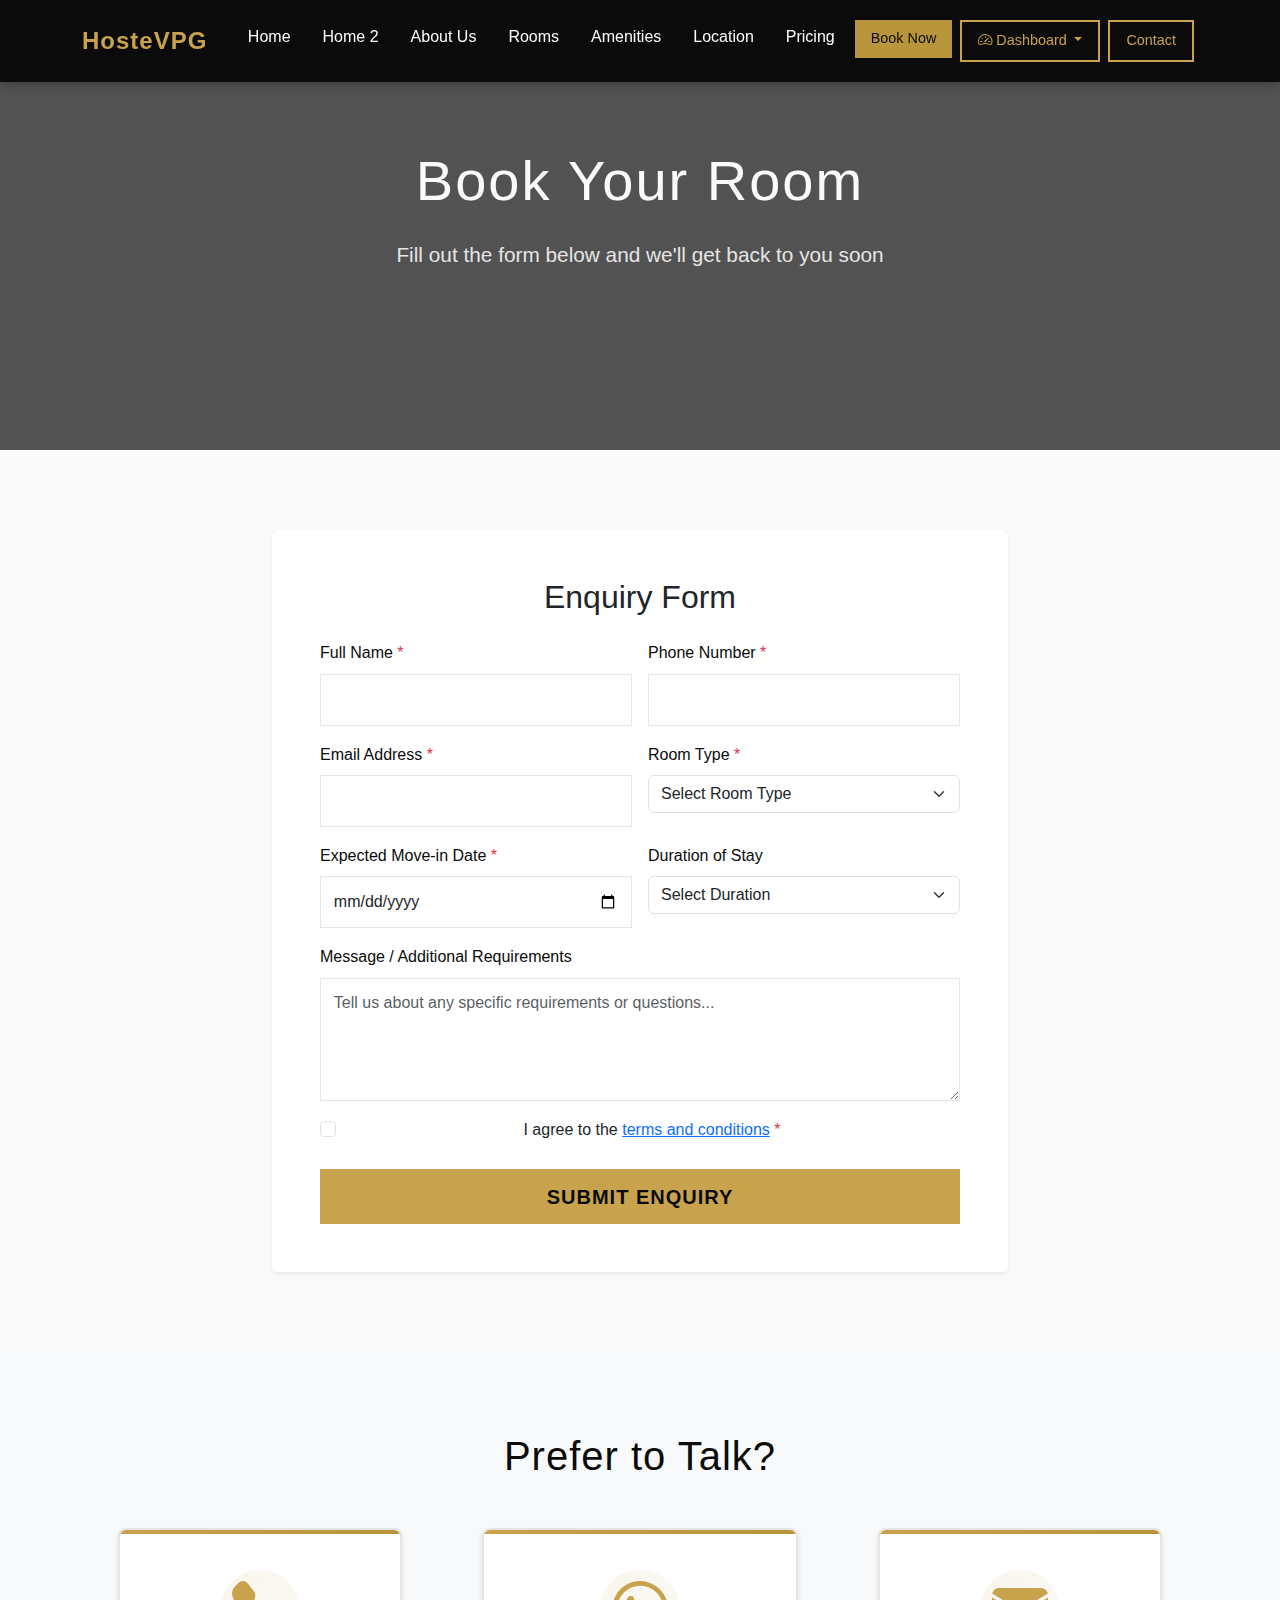
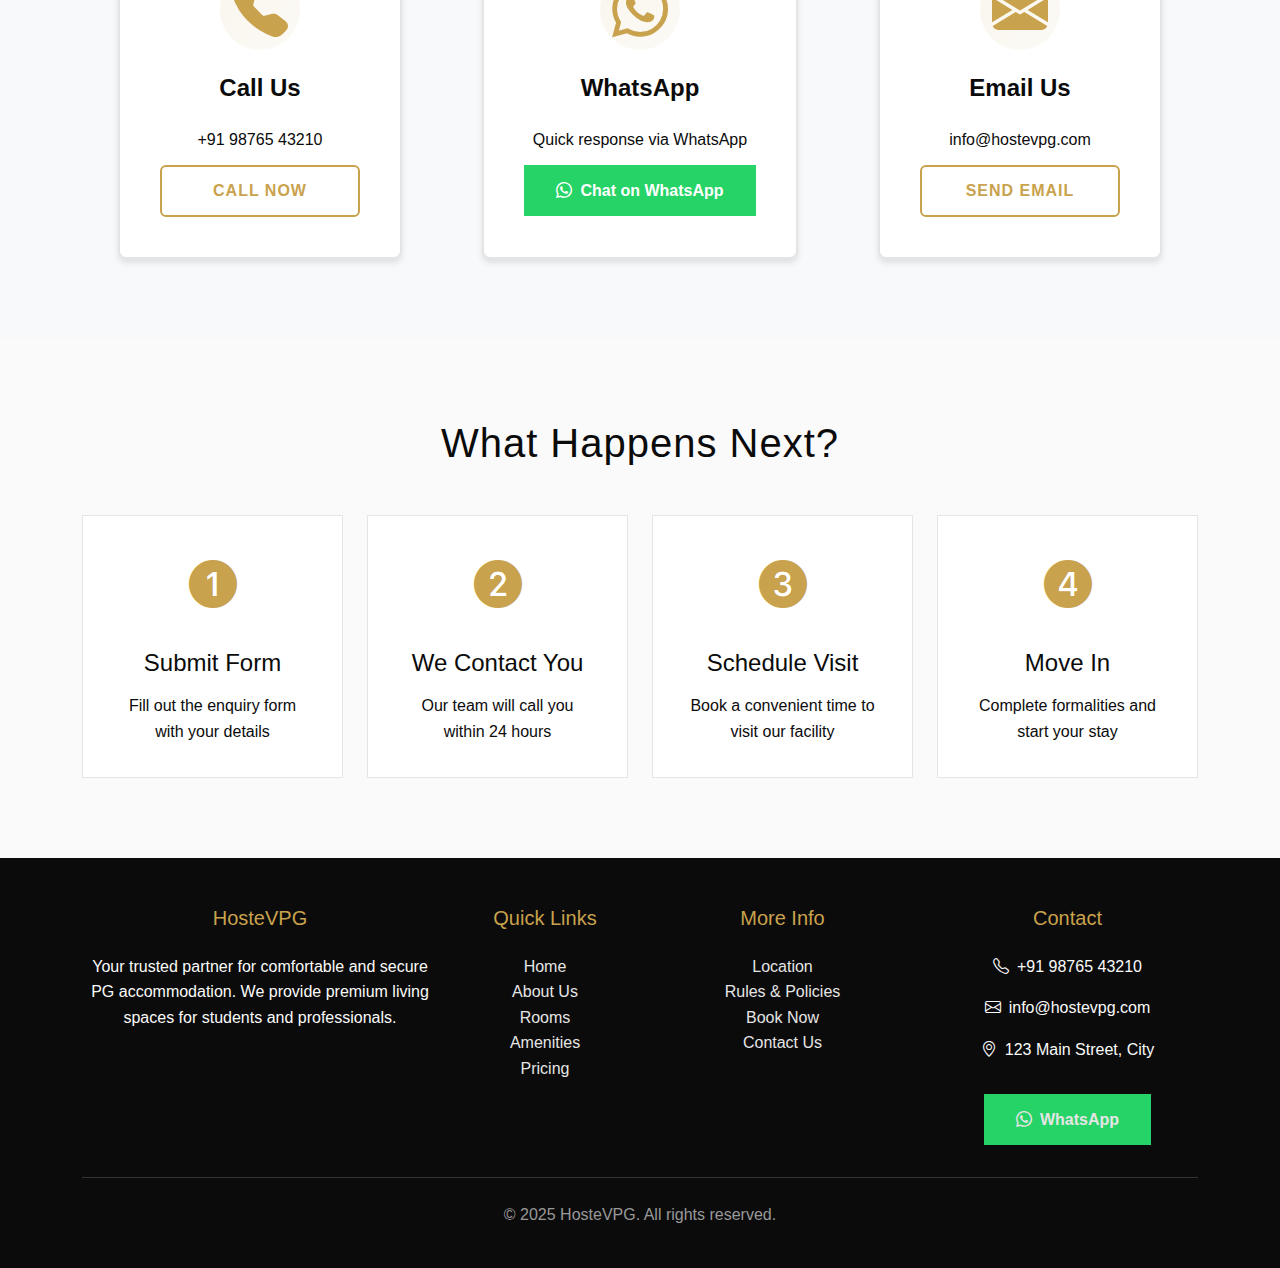
<file: booking.html>
<!DOCTYPE html>
<html lang="en">
<head>
    <meta charset="UTF-8">
    <meta name="viewport" content="width=device-width, initial-scale=1.0">
    <title>Book Now - HosteVPG</title>
    <meta name="description" content="Book your room at HosteVPG. Fill out the enquiry form and we'll get back to you soon.">
    
    <!-- Favicon -->
    <link rel="icon" href="images/favicon.svg" type="image/svg+xml">
    <link rel="icon" href="images/favicon.ico" type="image/x-icon">
    <link rel="apple-touch-icon" href="images/favicon.svg">
    
    <!-- Bootstrap 5 CSS -->
    <link href="https://cdn.jsdelivr.net/npm/bootstrap@5.3.0/dist/css/bootstrap.min.css" rel="stylesheet">
    <!-- Bootstrap Icons -->
    <link rel="stylesheet" href="https://cdn.jsdelivr.net/npm/bootstrap-icons@1.11.0/font/bootstrap-icons.css">
    <!-- Custom CSS -->
    <link rel="stylesheet" href="css/style.css">
</head>
<body>
    <!-- Navbar -->
    <nav class="navbar navbar-expand-lg navbar-dark fixed-top">
        <div class="container">
            <a class="navbar-brand" href="index.html">HosteVPG</a>
            <button class="navbar-toggler" type="button" data-bs-toggle="collapse" data-bs-target="#navbarNav">
                <span class="navbar-toggler-icon"></span>
            </button>
            <div class="collapse navbar-collapse" id="navbarNav">
                <ul class="navbar-nav ms-auto">
                    <li class="nav-item">
                        <a class="nav-link" href="index.html">Home</a>
                    </li>
                    <li class="nav-item">
                        <a class="nav-link" href="index2.html">Home 2</a>
                    </li>
                    <li class="nav-item">
                        <a class="nav-link" href="about.html">About Us</a>
                    </li>
                    <li class="nav-item">
                        <a class="nav-link" href="rooms.html">Rooms</a>
                    </li>
                    <li class="nav-item">
                        <a class="nav-link" href="amenities.html">Amenities</a>
                    </li>
                    <li class="nav-item">
                        <a class="nav-link" href="location.html">Location</a>
                    </li>
                    <li class="nav-item">
                        <a class="nav-link" href="pricing.html">Pricing</a>
                    </li>
                    <li class="nav-item">
                        <a class="btn btn-primary ms-1 active" href="booking.html">Book Now</a>
                    </li>
                    <li class="nav-item dropdown">
                        <a class="btn btn-outline-primary dropdown-toggle ms-1" href="#" id="navbarDropdown" role="button" data-bs-toggle="dropdown" aria-expanded="false">
                            <i class="bi bi-speedometer2 me-1"></i>Dashboard
                        </a>
                        <ul class="dropdown-menu" aria-labelledby="navbarDropdown">
                            <li><a class="dropdown-item" href="user-dashboard.html"><i class="bi bi-person-circle me-2"></i>User Dashboard</a></li>
                            <li><a class="dropdown-item" href="staff-dashboard.html"><i class="bi bi-person-badge me-2"></i>Staff Dashboard</a></li>
                            <li><a class="dropdown-item" href="admin-dashboard.html"><i class="bi bi-shield-check me-2"></i>Admin Dashboard</a></li>
                        </ul>
                    </li>
                    <li class="nav-item">
                        <a class="btn btn-outline-primary ms-1" href="contact.html">Contact</a>
                    </li>
                </ul>
            </div>
        </div>
    </nav>

    <!-- Page Header -->
    <section class="hero-section" style="min-height: 50vh;">
        <div class="container">
            <div class="row">
                <div class="col-lg-8 mx-auto text-center">
                    <h1>Book Your Room</h1>
                    <p>Fill out the form below and we'll get back to you soon</p>
                </div>
            </div>
        </div>
    </section>

    <!-- Enquiry Form -->
    <section class="section">
        <div class="container">
            <div class="row justify-content-center">
                <div class="col-lg-8">
                    <div class="card border-0 shadow-sm">
                        <div class="card-body p-5">
                            <h2 class="mb-4 text-center">Enquiry Form</h2>
                            
                            <form id="enquiryForm" novalidate>
                                <div class="row g-3">
                                    <div class="col-md-6">
                                        <label for="name" class="form-label">Full Name <span class="text-danger">*</span></label>
                                        <input type="text" class="form-control" id="name" name="name" required>
                                        <div class="invalid-feedback">
                                            Please provide your full name.
                                        </div>
                                    </div>
                                    
                                    <div class="col-md-6">
                                        <label for="phone" class="form-label">Phone Number <span class="text-danger">*</span></label>
                                        <input type="tel" class="form-control" id="phone" name="phone" required>
                                        <div class="invalid-feedback">
                                            Please provide a valid phone number.
                                        </div>
                                    </div>
                                    
                                    <div class="col-md-6">
                                        <label for="email" class="form-label">Email Address <span class="text-danger">*</span></label>
                                        <input type="email" class="form-control" id="email" name="email" required>
                                        <div class="invalid-feedback">
                                            Please provide a valid email address.
                                        </div>
                                    </div>
                                    
                                    <div class="col-md-6">
                                        <label for="roomType" class="form-label">Room Type <span class="text-danger">*</span></label>
                                        <select class="form-select" id="roomType" name="roomType" required>
                                            <option value="">Select Room Type</option>
                                            <option value="single">Single Sharing</option>
                                            <option value="double">Double Sharing</option>
                                            <option value="triple">Triple Sharing</option>
                                        </select>
                                        <div class="invalid-feedback">
                                            Please select a room type.
                                        </div>
                                    </div>
                                    
                                    <div class="col-md-6">
                                        <label for="moveInDate" class="form-label">Expected Move-in Date <span class="text-danger">*</span></label>
                                        <input type="date" class="form-control" id="moveInDate" name="moveInDate" required>
                                        <div class="invalid-feedback">
                                            Please select your move-in date.
                                        </div>
                                    </div>
                                    
                                    <div class="col-md-6">
                                        <label for="duration" class="form-label">Duration of Stay</label>
                                        <select class="form-select" id="duration" name="duration">
                                            <option value="">Select Duration</option>
                                            <option value="1">1 Month</option>
                                            <option value="3">3 Months</option>
                                            <option value="6">6 Months</option>
                                            <option value="12">12 Months</option>
                                            <option value="long-term">Long Term</option>
                                        </select>
                                    </div>
                                    
                                    <div class="col-12">
                                        <label for="message" class="form-label">Message / Additional Requirements</label>
                                        <textarea class="form-control" id="message" name="message" rows="4" placeholder="Tell us about any specific requirements or questions..."></textarea>
                                    </div>
                                    
                                    <div class="col-12">
                                        <div class="form-check">
                                            <input class="form-check-input" type="checkbox" id="agreeTerms" name="agreeTerms" required>
                                            <label class="form-check-label" for="agreeTerms">
                                                I agree to the <a href="rules.html" target="_blank">terms and conditions</a> <span class="text-danger">*</span>
                                            </label>
                                            <div class="invalid-feedback">
                                                You must agree to the terms and conditions.
                                            </div>
                                        </div>
                                    </div>
                                    
                                    <div class="col-12 text-center mt-4">
                                        <button type="submit" class="btn btn-primary btn-lg px-5">
                                            Submit Enquiry
                                        </button>
                                    </div>
                                </div>
                            </form>
                        </div>
                    </div>
                </div>
            </div>
        </div>
    </section>

    <!-- Quick Contact Options -->
    <section class="section bg-light">
        <div class="container">
            <h2 class="section-title">Prefer to Talk?</h2>
            <div class="row g-4 justify-content-center">
                <div class="col-lg-4 col-md-6">
                    <div class="contact-card">
                        <div class="contact-icon">
                            <i class="bi bi-telephone-fill"></i>
                        </div>
                        <h4>Call Us</h4>
                        <p>+91 98765 43210</p>
                        <a href="tel:+919876543210" class="btn btn-outline-primary" data-call="+919876543210">Call Now</a>
                    </div>
                </div>
                <div class="col-lg-4 col-md-6">
                    <div class="contact-card">
                        <div class="contact-icon">
                            <i class="bi bi-whatsapp"></i>
                        </div>
                        <h4>WhatsApp</h4>
                        <p>Quick response via WhatsApp</p>
                        <a href="#" class="whatsapp-btn" data-whatsapp data-message="Hello, I am interested in booking a room at HosteVPG.">
                            <i class="bi bi-whatsapp me-2"></i>Chat on WhatsApp
                        </a>
                    </div>
                </div>
                <div class="col-lg-4 col-md-6">
                    <div class="contact-card">
                        <div class="contact-icon">
                            <i class="bi bi-envelope-fill"></i>
                        </div>
                        <h4>Email Us</h4>
                        <p>info@hostevpg.com</p>
                        <a href="mailto:info@hostevpg.com" class="btn btn-outline-primary">Send Email</a>
                    </div>
                </div>
            </div>
        </div>
    </section>

    <!-- What Happens Next -->
    <section class="section">
        <div class="container">
            <h2 class="section-title">What Happens Next?</h2>
            <div class="row g-4">
                <div class="col-lg-3 col-md-6">
                    <div class="feature-card text-center">
                        <div class="feature-icon">
                            <i class="bi bi-1-circle-fill"></i>
                        </div>
                        <h4>Submit Form</h4>
                        <p>Fill out the enquiry form with your details</p>
                    </div>
                </div>
                <div class="col-lg-3 col-md-6">
                    <div class="feature-card text-center">
                        <div class="feature-icon">
                            <i class="bi bi-2-circle-fill"></i>
                        </div>
                        <h4>We Contact You</h4>
                        <p>Our team will call you within 24 hours</p>
                    </div>
                </div>
                <div class="col-lg-3 col-md-6">
                    <div class="feature-card text-center">
                        <div class="feature-icon">
                            <i class="bi bi-3-circle-fill"></i>
                        </div>
                        <h4>Schedule Visit</h4>
                        <p>Book a convenient time to visit our facility</p>
                    </div>
                </div>
                <div class="col-lg-3 col-md-6">
                    <div class="feature-card text-center">
                        <div class="feature-icon">
                            <i class="bi bi-4-circle-fill"></i>
                        </div>
                        <h4>Move In</h4>
                        <p>Complete formalities and start your stay</p>
                    </div>
                </div>
            </div>
        </div>
    </section>

    <!-- Footer -->
    <footer class="footer">
        <div class="container">
            <div class="row g-4">
                <div class="col-lg-4 col-md-6">
                    <h5>HosteVPG</h5>
                    <p>Your trusted partner for comfortable and secure PG accommodation. We provide premium living spaces for students and professionals.</p>
                </div>
                <div class="col-lg-2 col-md-6">
                    <h5>Quick Links</h5>
                    <ul class="list-unstyled">
                        <li><a href="index.html">Home</a></li>
                        <li><a href="about.html">About Us</a></li>
                        <li><a href="rooms.html">Rooms</a></li>
                        <li><a href="amenities.html">Amenities</a></li>
                        <li><a href="pricing.html">Pricing</a></li>
                    </ul>
                </div>
                <div class="col-lg-3 col-md-6">
                    <h5>More Info</h5>
                    <ul class="list-unstyled">
                        <li><a href="location.html">Location</a></li>
                        <li><a href="rules.html">Rules & Policies</a></li>
                        <li><a href="booking.html">Book Now</a></li>
                        <li><a href="contact.html">Contact Us</a></li>
                    </ul>
                </div>
                <div class="col-lg-3 col-md-6">
                    <h5>Contact</h5>
                    <p><i class="bi bi-telephone me-2"></i>+91 98765 43210</p>
                    <p><i class="bi bi-envelope me-2"></i>info@hostevpg.com</p>
                    <p><i class="bi bi-geo-alt me-2"></i>123 Main Street, City</p>
                    <div class="mt-3">
                        <a href="#" class="whatsapp-btn" data-whatsapp><i class="bi bi-whatsapp me-2"></i>WhatsApp</a>
                    </div>
                </div>
            </div>
            <div class="footer-bottom">
                <p>&copy; 2025 HosteVPG. All rights reserved.</p>
            </div>
        </div>
    </footer>

    <!-- Bootstrap 5 JS -->
    <script src="https://cdn.jsdelivr.net/npm/bootstrap@5.3.0/dist/js/bootstrap.bundle.min.js"></script>
    <!-- Custom JS -->
    <script src="js/main.js"></script>
</body>
</html>
</file>
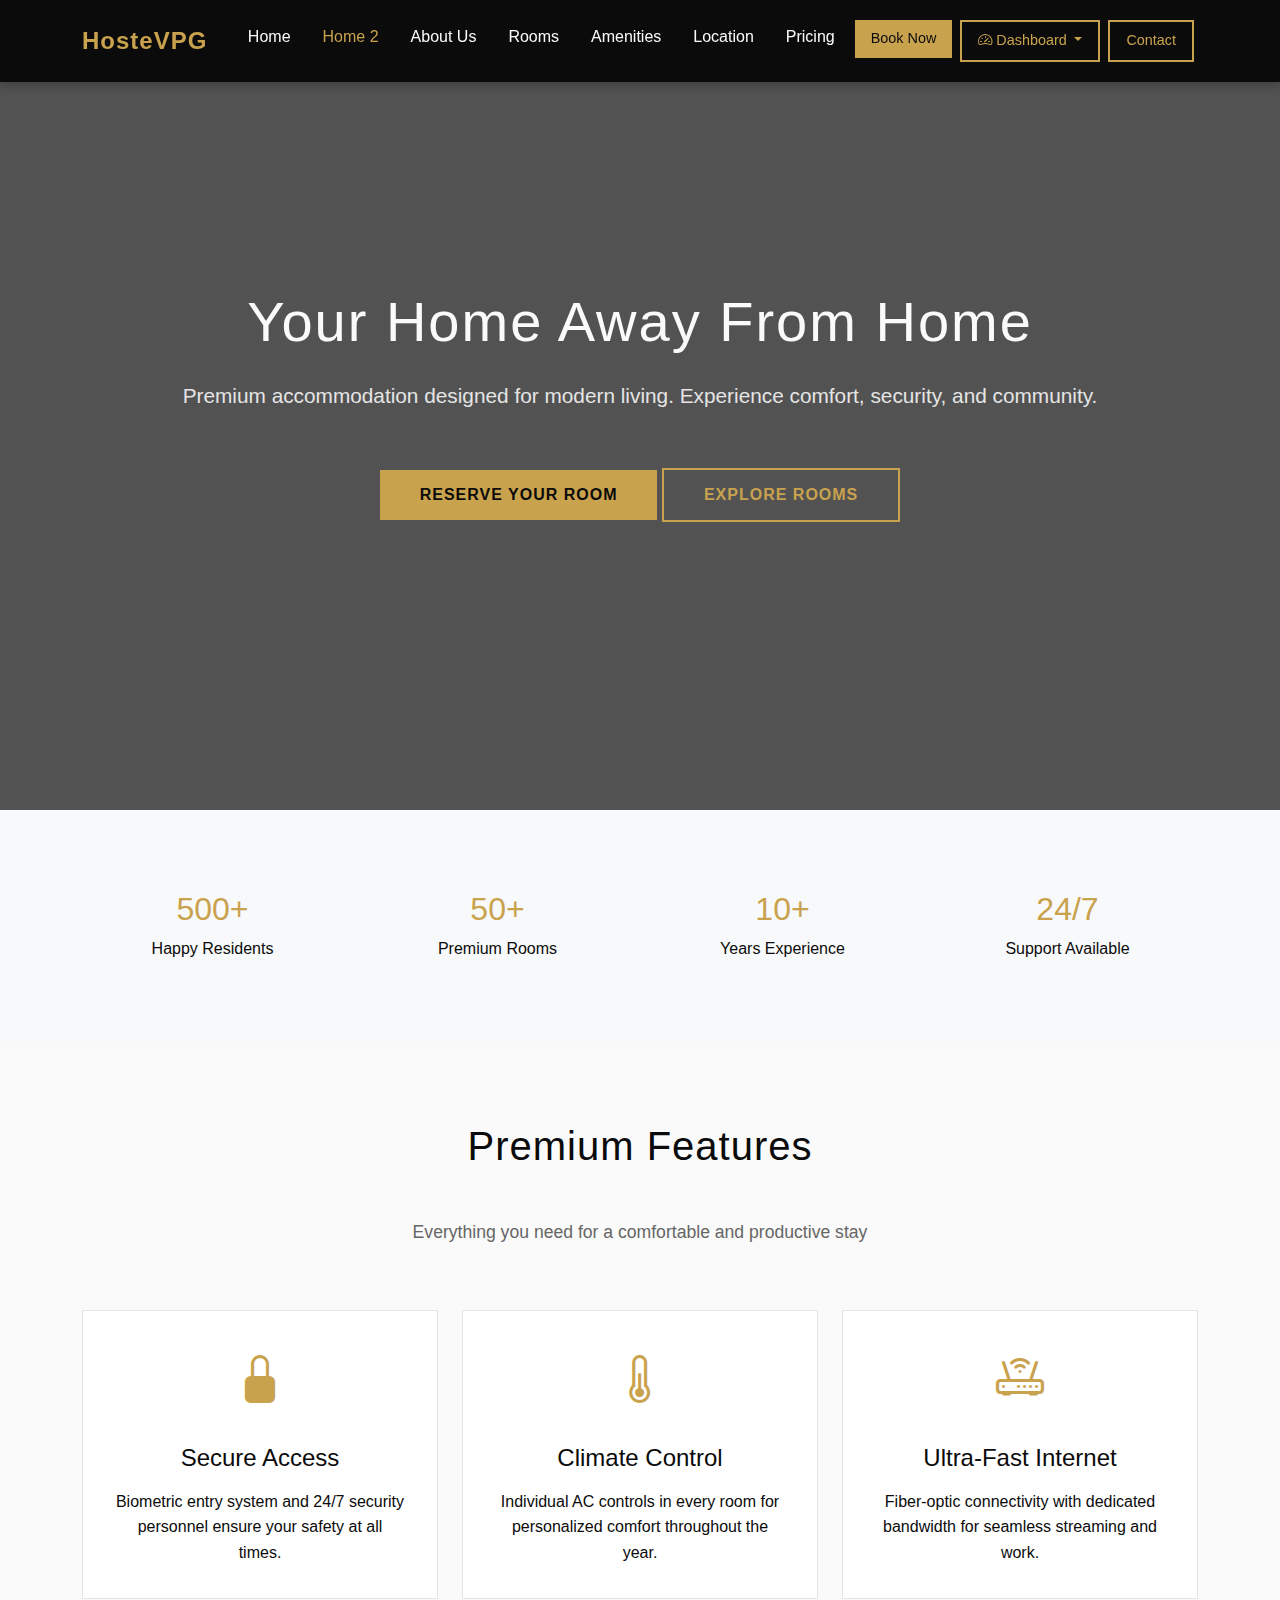
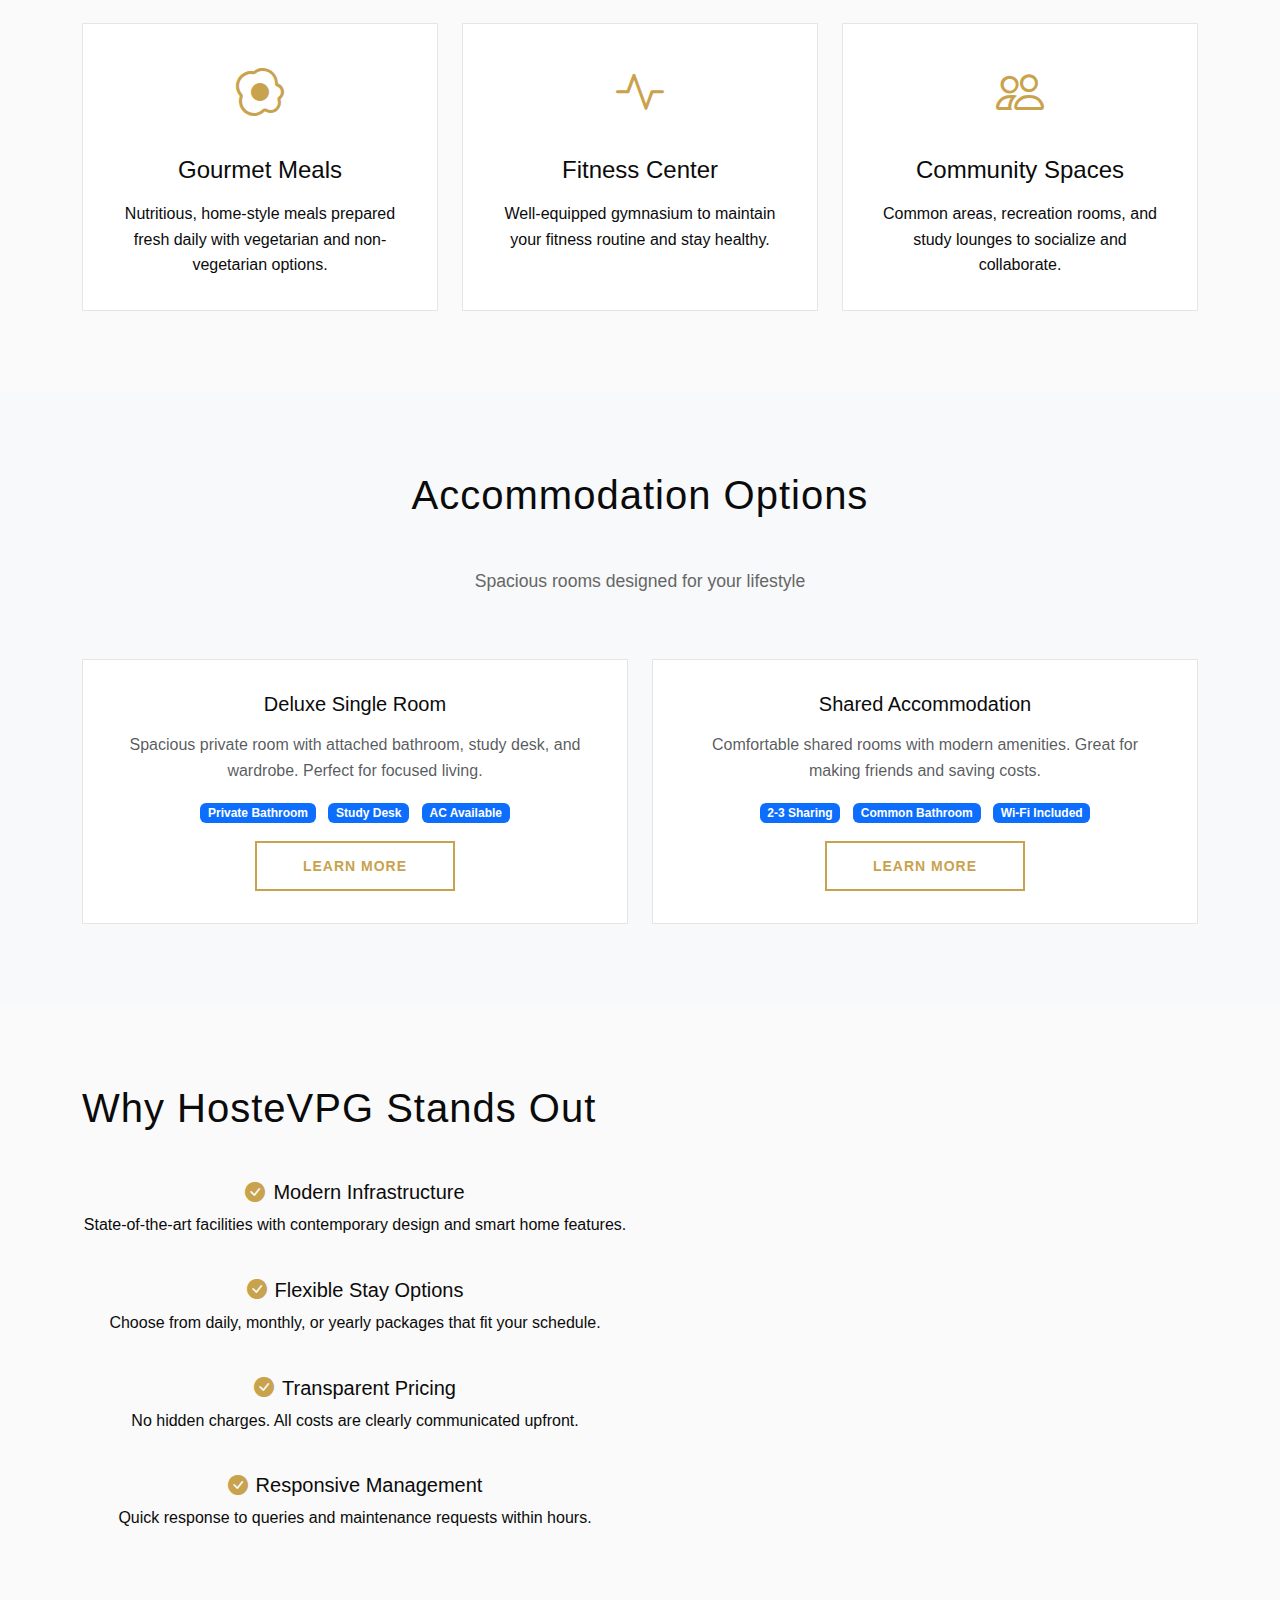
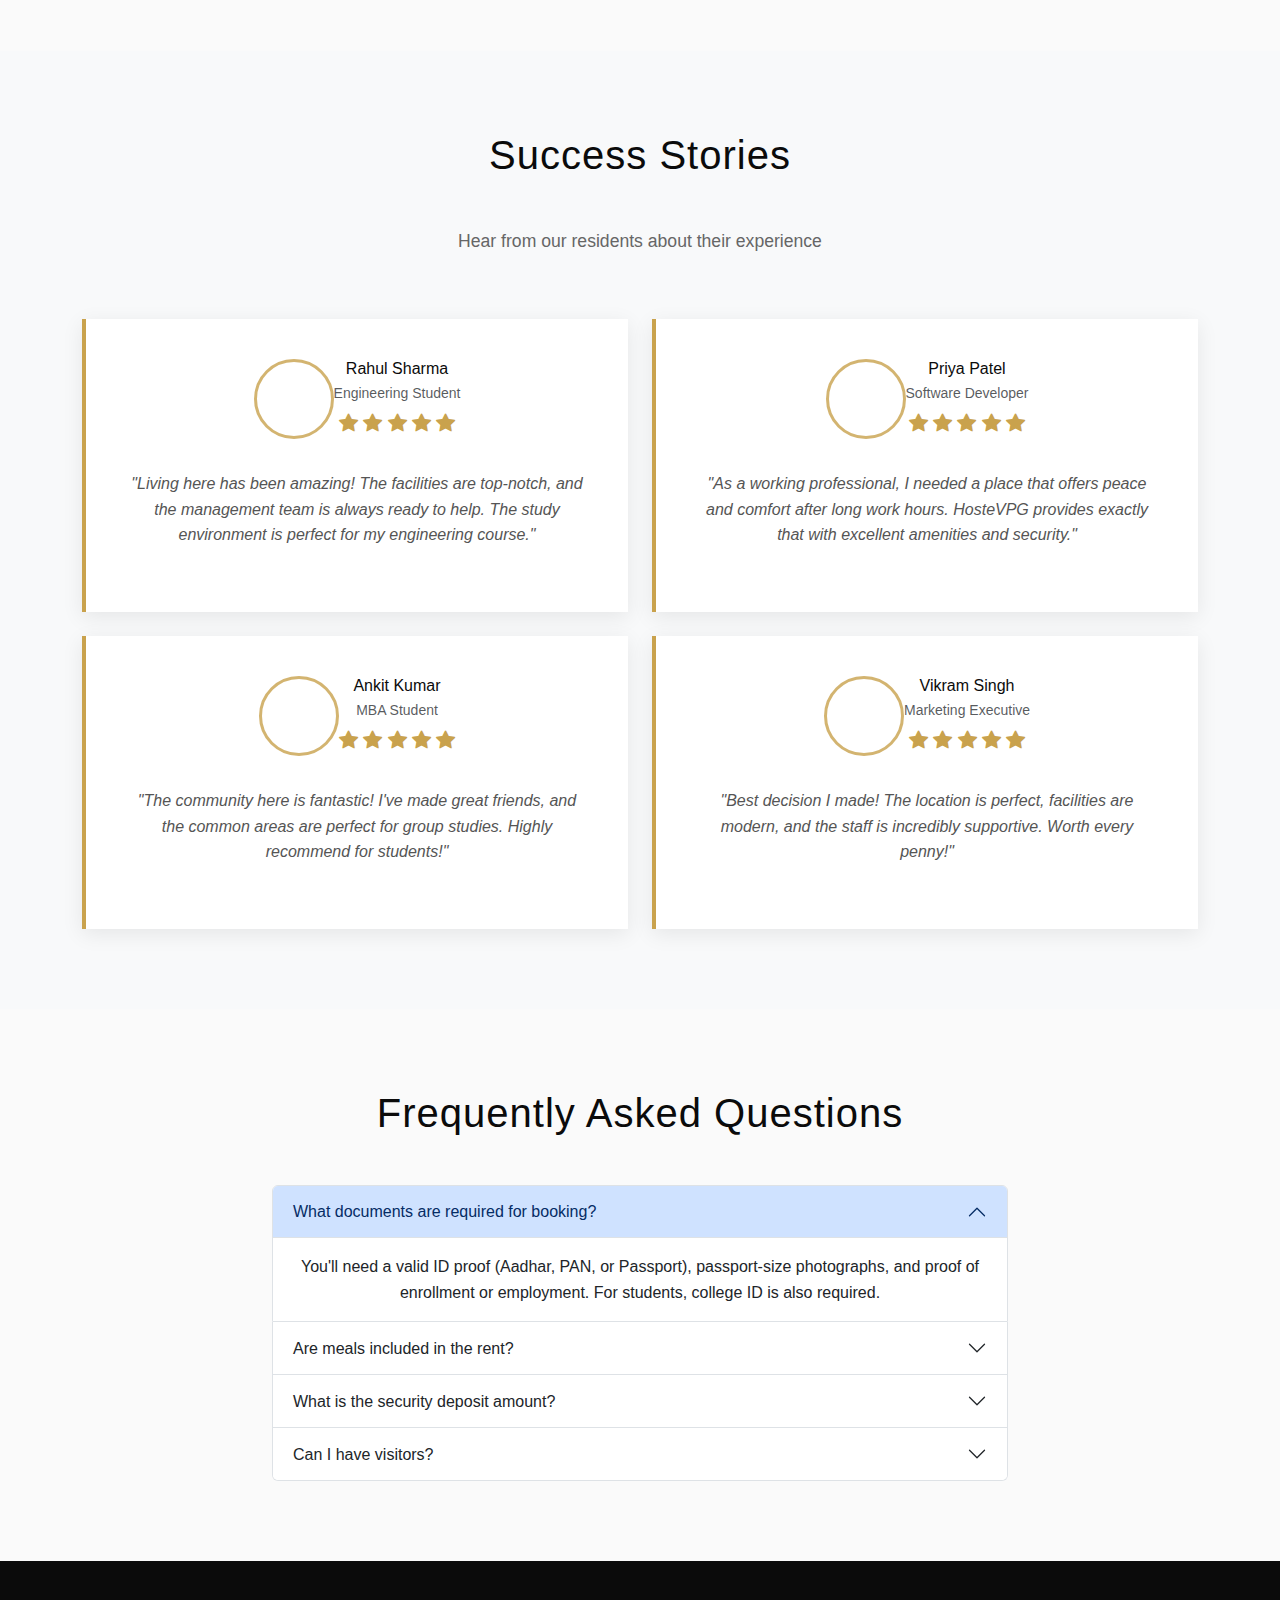
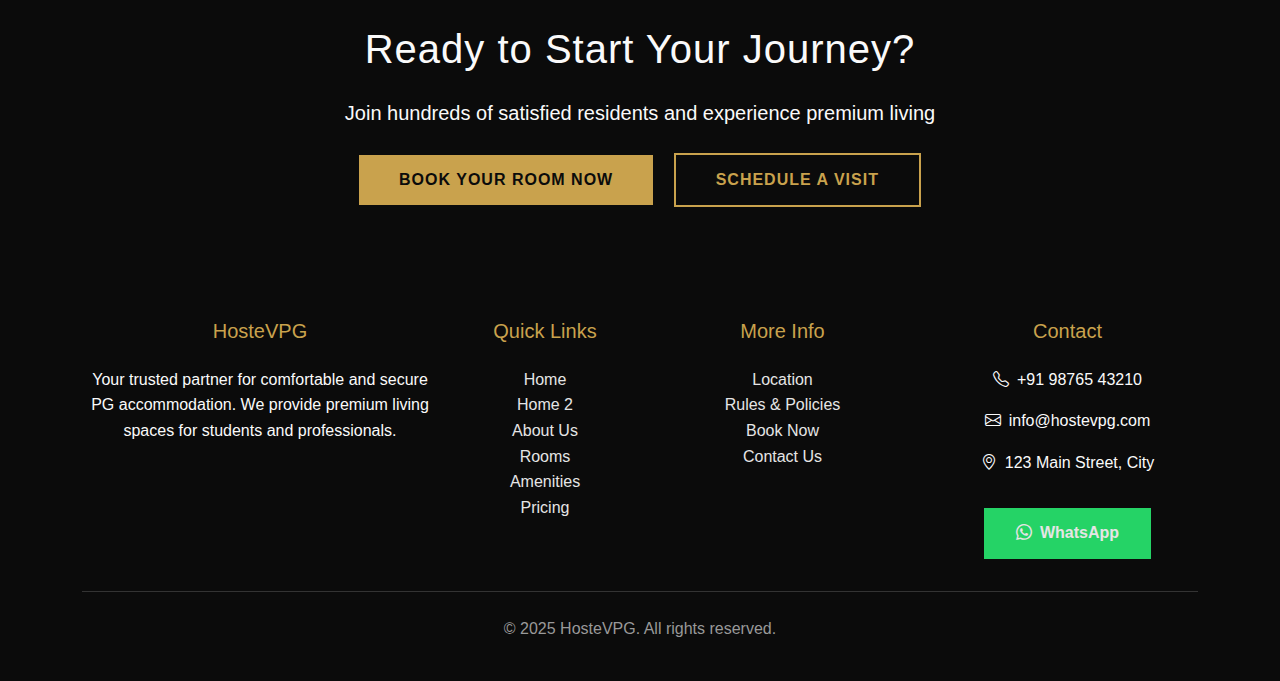
<file: index2.html>
<!DOCTYPE html>
<html lang="en">
<head>
    <meta charset="UTF-8">
    <meta name="viewport" content="width=device-width, initial-scale=1.0">
    <title>HosteVPG - Premium Student Accommodation</title>
    <meta name="description" content="Premium PG and hostel accommodation with modern amenities. Perfect for students and working professionals seeking comfort and convenience.">
    
    <!-- Favicon -->
    <link rel="icon" href="images/favicon.svg" type="image/svg+xml">
    <link rel="icon" href="images/favicon.ico" type="image/x-icon">
    <link rel="apple-touch-icon" href="images/favicon.svg">
    
    <!-- Bootstrap 5 CSS -->
    <link href="https://cdn.jsdelivr.net/npm/bootstrap@5.3.0/dist/css/bootstrap.min.css" rel="stylesheet">
    <!-- Bootstrap Icons -->
    <link rel="stylesheet" href="https://cdn.jsdelivr.net/npm/bootstrap-icons@1.11.0/font/bootstrap-icons.css">
    <!-- Custom CSS -->
    <link rel="stylesheet" href="css/style.css">
</head>
<body>
    <!-- Navbar -->
    <nav class="navbar navbar-expand-lg navbar-dark fixed-top">
        <div class="container">
            <a class="navbar-brand" href="index.html">
                HosteVPG
            </a>
            <button class="navbar-toggler" type="button" data-bs-toggle="collapse" data-bs-target="#navbarNav">
                <span class="navbar-toggler-icon"></span>
            </button>
            <div class="collapse navbar-collapse" id="navbarNav">
                <ul class="navbar-nav ms-auto">
                    <li class="nav-item">
                        <a class="nav-link" href="index.html">Home</a>
                    </li>
                    <li class="nav-item">
                        <a class="nav-link active" href="index2.html">Home 2</a>
                    </li>
                    <li class="nav-item">
                        <a class="nav-link" href="about.html">About Us</a>
                    </li>
                    <li class="nav-item">
                        <a class="nav-link" href="rooms.html">Rooms</a>
                    </li>
                    <li class="nav-item">
                        <a class="nav-link" href="amenities.html">Amenities</a>
                    </li>
                    <li class="nav-item">
                        <a class="nav-link" href="location.html">Location</a>
                    </li>
                    <li class="nav-item">
                        <a class="nav-link" href="pricing.html">Pricing</a>
                    </li>
                    <li class="nav-item">
                        <a class="btn btn-primary ms-1" href="booking.html">Book Now</a>
                    </li>
                    <li class="nav-item dropdown">
                        <a class="btn btn-outline-primary dropdown-toggle ms-1" href="#" id="navbarDropdown" role="button" data-bs-toggle="dropdown" aria-expanded="false">
                            <i class="bi bi-speedometer2 me-1"></i>Dashboard
                        </a>
                        <ul class="dropdown-menu" aria-labelledby="navbarDropdown">
                            <li><a class="dropdown-item" href="user-dashboard.html"><i class="bi bi-person-circle me-2"></i>User Dashboard</a></li>
                            <li><a class="dropdown-item" href="staff-dashboard.html"><i class="bi bi-person-badge me-2"></i>Staff Dashboard</a></li>
                            <li><a class="dropdown-item" href="admin-dashboard.html"><i class="bi bi-shield-check me-2"></i>Admin Dashboard</a></li>
                        </ul>
                    </li>
                    <li class="nav-item">
                        <a class="btn btn-outline-primary ms-1" href="contact.html">Contact</a>
                    </li>
                </ul>
            </div>
        </div>
    </nav>

    <!-- Hero Section -->
    <section class="hero-section">
        <div class="container">
            <div class="row">
                <div class="col-lg-10 mx-auto">
                    <h1>Your Home Away From Home</h1>
                    <p class="lead">Premium accommodation designed for modern living. Experience comfort, security, and community.</p>
                    <div class="mt-4 hero-buttons">
                        <a href="booking.html" class="btn btn-primary me-md-3 mb-3 mb-md-0">Reserve Your Room</a>
                        <a href="rooms.html" class="btn btn-outline-primary">Explore Rooms</a>
                    </div>
                </div>
            </div>
        </div>
    </section>

    <!-- Statistics Section -->
    <section class="section bg-light">
        <div class="container">
            <div class="row g-4">
                <div class="col-md-3 col-sm-6">
                    <div class="text-center">
                        <h2 class="text-gold mb-2">500+</h2>
                        <p class="mb-0">Happy Residents</p>
                    </div>
                </div>
                <div class="col-md-3 col-sm-6">
                    <div class="text-center">
                        <h2 class="text-gold mb-2">50+</h2>
                        <p class="mb-0">Premium Rooms</p>
                    </div>
                </div>
                <div class="col-md-3 col-sm-6">
                    <div class="text-center">
                        <h2 class="text-gold mb-2">10+</h2>
                        <p class="mb-0">Years Experience</p>
                    </div>
                </div>
                <div class="col-md-3 col-sm-6">
                    <div class="text-center">
                        <h2 class="text-gold mb-2">24/7</h2>
                        <p class="mb-0">Support Available</p>
                    </div>
                </div>
            </div>
        </div>
    </section>

    <!-- Features Section -->
    <section class="section">
        <div class="container">
            <h2 class="section-title">Premium Features</h2>
            <p class="section-subtitle">Everything you need for a comfortable and productive stay</p>
            <div class="row g-4">
                <div class="col-lg-4 col-md-6">
                    <div class="feature-card">
                        <div class="feature-icon">
                            <i class="bi bi-lock-fill"></i>
                        </div>
                        <h4>Secure Access</h4>
                        <p>Biometric entry system and 24/7 security personnel ensure your safety at all times.</p>
                    </div>
                </div>
                <div class="col-lg-4 col-md-6">
                    <div class="feature-card">
                        <div class="feature-icon">
                            <i class="bi bi-thermometer-half"></i>
                        </div>
                        <h4>Climate Control</h4>
                        <p>Individual AC controls in every room for personalized comfort throughout the year.</p>
                    </div>
                </div>
                <div class="col-lg-4 col-md-6">
                    <div class="feature-card">
                        <div class="feature-icon">
                            <i class="bi bi-router"></i>
                        </div>
                        <h4>Ultra-Fast Internet</h4>
                        <p>Fiber-optic connectivity with dedicated bandwidth for seamless streaming and work.</p>
                    </div>
                </div>
                <div class="col-lg-4 col-md-6">
                    <div class="feature-card">
                        <div class="feature-icon">
                            <i class="bi bi-egg-fried"></i>
                        </div>
                        <h4>Gourmet Meals</h4>
                        <p>Nutritious, home-style meals prepared fresh daily with vegetarian and non-vegetarian options.</p>
                    </div>
                </div>
                <div class="col-lg-4 col-md-6">
                    <div class="feature-card">
                        <div class="feature-icon">
                            <i class="bi bi-activity"></i>
                        
                        </div>
                        <h4>Fitness Center</h4>
                        <p>Well-equipped gymnasium to maintain your fitness routine and stay healthy.</p>
                    </div>
                </div>
                <div class="col-lg-4 col-md-6">
                    <div class="feature-card">
                        <div class="feature-icon">
                            <i class="bi bi-people"></i>
                        </div>
                        <h4>Community Spaces</h4>
                        <p>Common areas, recreation rooms, and study lounges to socialize and collaborate.</p>
                    </div>
                </div>
            </div>
        </div>
    </section>

    <!-- Room Showcase -->
    <section class="section bg-light">
        <div class="container">
            <h2 class="section-title">Accommodation Options</h2>
            <p class="section-subtitle">Spacious rooms designed for your lifestyle</p>
            <div class="row g-4">
                <div class="col-lg-6">
                    <div class="room-card">
                        <img src="https://images.unsplash.com/photo-1631889993954-7d0c2c2e3b5e?w=1200&h=800&fit=crop" alt="Deluxe Single Room" class="img-fluid" loading="lazy" onerror="this.onerror=null; this.src='data:image/svg+xml,%3Csvg xmlns=\'http://www.w3.org/2000/svg\' width=\'800\' height=\'600\'%3E%3Crect width=\'800\' height=\'600\' fill=\'%23e5e5e5\'/%3E%3Ctext x=\'50%25\' y=\'50%25\' text-anchor=\'middle\' dy=\'.3em\' fill=\'%23999\' font-family=\'sans-serif\' font-size=\'18\'%3EDeluxe Single Room%3C/text%3E%3C/svg%3E';">
                        <div class="room-card-body">
                            <h5>Deluxe Single Room</h5>
                            <p class="text-muted">Spacious private room with attached bathroom, study desk, and wardrobe. Perfect for focused living.</p>
                            <div class="mb-3">
                                <span class="badge bg-primary me-2">Private Bathroom</span>
                                <span class="badge bg-primary me-2">Study Desk</span>
                                <span class="badge bg-primary">AC Available</span>
                            </div>
                            <a href="rooms.html" class="btn btn-outline-primary btn-sm">Learn More</a>
                        </div>
                    </div>
                </div>
                <div class="col-lg-6">
                    <div class="room-card">
                        <img src="https://images.unsplash.com/photo-1522771739844-6a9f6d5f14af?w=1200&h=800&fit=crop" alt="Shared Accommodation" class="img-fluid" loading="lazy" onerror="this.onerror=null; this.src='data:image/svg+xml,%3Csvg xmlns=\'http://www.w3.org/2000/svg\' width=\'800\' height=\'600\'%3E%3Crect width=\'800\' height=\'600\' fill=\'%23e5e5e5\'/%3E%3Ctext x=\'50%25\' y=\'50%25\' text-anchor=\'middle\' dy=\'.3em\' fill=\'%23999\' font-family=\'sans-serif\' font-size=\'18\'%3EShared Accommodation%3C/text%3E%3C/svg%3E';">
                        <div class="room-card-body">
                            <h5>Shared Accommodation</h5>
                            <p class="text-muted">Comfortable shared rooms with modern amenities. Great for making friends and saving costs.</p>
                            <div class="mb-3">
                                <span class="badge bg-primary me-2">2-3 Sharing</span>
                                <span class="badge bg-primary me-2">Common Bathroom</span>
                                <span class="badge bg-primary">Wi-Fi Included</span>
                            </div>
                            <a href="rooms.html" class="btn btn-outline-primary btn-sm">Learn More</a>
                        </div>
                    </div>
                </div>
            </div>
        </div>
    </section>

    <!-- Why Choose Us - Different Approach -->
    <section class="section">
        <div class="container">
            <div class="row align-items-center">
                <div class="col-lg-6">
                    <h2 class="section-title text-start">Why HosteVPG Stands Out</h2>
                    <div class="mb-4">
                        <h5><i class="bi bi-check-circle-fill text-gold me-2"></i>Modern Infrastructure</h5>
                        <p>State-of-the-art facilities with contemporary design and smart home features.</p>
                    </div>
                    <div class="mb-4">
                        <h5><i class="bi bi-check-circle-fill text-gold me-2"></i>Flexible Stay Options</h5>
                        <p>Choose from daily, monthly, or yearly packages that fit your schedule.</p>
                    </div>
                    <div class="mb-4">
                        <h5><i class="bi bi-check-circle-fill text-gold me-2"></i>Transparent Pricing</h5>
                        <p>No hidden charges. All costs are clearly communicated upfront.</p>
                    </div>
                    <div class="mb-4">
                        <h5><i class="bi bi-check-circle-fill text-gold me-2"></i>Responsive Management</h5>
                        <p>Quick response to queries and maintenance requests within hours.</p>
                    </div>
                </div>
                <div class="col-lg-6">
                    <img src="https://images.unsplash.com/photo-1522708323590-d24dbb6b0267?w=1200&h=800&fit=crop" alt="Modern Accommodation" class="img-fluid rounded" loading="lazy" onerror="this.onerror=null; this.src='data:image/svg+xml,%3Csvg xmlns=\'http://www.w3.org/2000/svg\' width=\'800\' height=\'600\'%3E%3Crect width=\'800\' height=\'600\' fill=\'%23e5e5e5\'/%3E%3Ctext x=\'50%25\' y=\'50%25\' text-anchor=\'middle\' dy=\'.3em\' fill=\'%23999\' font-family=\'sans-serif\' font-size=\'18\'%3EModern Accommodation%3C/text%3E%3C/svg%3E';">
                </div>
            </div>
        </div>
    </section>

    <!-- Testimonials - Different Style -->
    <section class="section bg-light">
        <div class="container">
            <h2 class="section-title">Success Stories</h2>
            <p class="section-subtitle">Hear from our residents about their experience</p>
            <div class="row g-4">
                <div class="col-lg-6">
                    <div class="testimonial-card">
                        <div class="d-flex align-items-start mb-3">
                            <img src="https://images.unsplash.com/photo-1507003211169-0a1dd7228f2d?w=100&h=100&fit=crop&crop=faces" alt="Student" class="rounded-circle me-3" style="width: 60px; height: 60px;" loading="lazy" onerror="this.onerror=null; this.src='data:image/svg+xml,%3Csvg xmlns=\'http://www.w3.org/2000/svg\' width=\'60\' height=\'60\'%3E%3Ccircle cx=\'30\' cy=\'30\' r=\'30\' fill=\'%23C9A24D\'/%3E%3Ctext x=\'50%25\' y=\'50%25\' text-anchor=\'middle\' dy=\'.3em\' fill=\'white\' font-family=\'sans-serif\' font-size=\'20\' font-weight=\'bold\'%3ERS%3C/text%3E%3C/svg%3E';">
                            <div>
                                <h6 class="mb-1">Rahul Sharma</h6>
                                <p class="text-muted small mb-0">Engineering Student</p>
                                <div class="testimonial-rating mt-1">
                                    <i class="bi bi-star-fill"></i>
                                    <i class="bi bi-star-fill"></i>
                                    <i class="bi bi-star-fill"></i>
                                    <i class="bi bi-star-fill"></i>
                                    <i class="bi bi-star-fill"></i>
                                </div>
                            </div>
                        </div>
                        <p class="testimonial-text">"Living here has been amazing! The facilities are top-notch, and the management team is always ready to help. The study environment is perfect for my engineering course."</p>
                    </div>
                </div>
                <div class="col-lg-6">
                    <div class="testimonial-card">
                        <div class="d-flex align-items-start mb-3">
                            <img src="https://images.unsplash.com/photo-1494790108377-be9c29b29330?w=100&h=100&fit=crop&crop=faces" alt="Professional" class="rounded-circle me-3" style="width: 60px; height: 60px;" loading="lazy" onerror="this.onerror=null; this.src='data:image/svg+xml,%3Csvg xmlns=\'http://www.w3.org/2000/svg\' width=\'60\' height=\'60\'%3E%3Ccircle cx=\'30\' cy=\'30\' r=\'30\' fill=\'%23C9A24D\'/%3E%3Ctext x=\'50%25\' y=\'50%25\' text-anchor=\'middle\' dy=\'.3em\' fill=\'white\' font-family=\'sans-serif\' font-size=\'20\' font-weight=\'bold\'%3EPP%3C/text%3E%3C/svg%3E';">
                            <div>
                                <h6 class="mb-1">Priya Patel</h6>
                                <p class="text-muted small mb-0">Software Developer</p>
                                <div class="testimonial-rating mt-1">
                                    <i class="bi bi-star-fill"></i>
                                    <i class="bi bi-star-fill"></i>
                                    <i class="bi bi-star-fill"></i>
                                    <i class="bi bi-star-fill"></i>
                                    <i class="bi bi-star-fill"></i>
                                </div>
                            </div>
                        </div>
                        <p class="testimonial-text">"As a working professional, I needed a place that offers peace and comfort after long work hours. HosteVPG provides exactly that with excellent amenities and security."</p>
                    </div>
                </div>
                <div class="col-lg-6">
                    <div class="testimonial-card">
                        <div class="d-flex align-items-start mb-3">
                            <img src="https://images.unsplash.com/photo-1500648767791-00dcc994a43e?w=100&h=100&fit=crop&crop=faces" alt="Student" class="rounded-circle me-3" style="width: 60px; height: 60px;" loading="lazy" onerror="this.onerror=null; this.src='data:image/svg+xml,%3Csvg xmlns=\'http://www.w3.org/2000/svg\' width=\'60\' height=\'60\'%3E%3Ccircle cx=\'30\' cy=\'30\' r=\'30\' fill=\'%23C9A24D\'/%3E%3Ctext x=\'50%25\' y=\'50%25\' text-anchor=\'middle\' dy=\'.3em\' fill=\'white\' font-family=\'sans-serif\' font-size=\'20\' font-weight=\'bold\'%3EAK%3C/text%3E%3C/svg%3E';">
                            <div>
                                <h6 class="mb-1">Ankit Kumar</h6>
                                <p class="text-muted small mb-0">MBA Student</p>
                                <div class="testimonial-rating mt-1">
                                    <i class="bi bi-star-fill"></i>
                                    <i class="bi bi-star-fill"></i>
                                    <i class="bi bi-star-fill"></i>
                                    <i class="bi bi-star-fill"></i>
                                    <i class="bi bi-star-fill"></i>
                                </div>
                            </div>
                        </div>
                        <p class="testimonial-text">"The community here is fantastic! I've made great friends, and the common areas are perfect for group studies. Highly recommend for students!"</p>
                    </div>
                </div>
                <div class="col-lg-6">
                    <div class="testimonial-card">
                        <div class="d-flex align-items-start mb-3">
                            <img src="https://images.unsplash.com/photo-1506794778202-cad84cf45f1d?w=100&h=100&fit=crop&crop=faces" alt="Professional" class="rounded-circle me-3" style="width: 60px; height: 60px;" loading="lazy" onerror="this.onerror=null; this.src='data:image/svg+xml,%3Csvg xmlns=\'http://www.w3.org/2000/svg\' width=\'60\' height=\'60\'%3E%3Ccircle cx=\'30\' cy=\'30\' r=\'30\' fill=\'%23C9A24D\'/%3E%3Ctext x=\'50%25\' y=\'50%25\' text-anchor=\'middle\' dy=\'.3em\' fill=\'white\' font-family=\'sans-serif\' font-size=\'20\' font-weight=\'bold\'%3EVS%3C/text%3E%3C/svg%3E';">
                            <div>
                                <h6 class="mb-1">Vikram Singh</h6>
                                <p class="text-muted small mb-0">Marketing Executive</p>
                                <div class="testimonial-rating mt-1">
                                    <i class="bi bi-star-fill"></i>
                                    <i class="bi bi-star-fill"></i>
                                    <i class="bi bi-star-fill"></i>
                                    <i class="bi bi-star-fill"></i>
                                    <i class="bi bi-star-fill"></i>
                                </div>
                            </div>
                        </div>
                        <p class="testimonial-text">"Best decision I made! The location is perfect, facilities are modern, and the staff is incredibly supportive. Worth every penny!"</p>
                    </div>
                </div>
            </div>
        </div>
    </section>

    <!-- FAQ Section -->
    <section class="section">
        <div class="container">
            <h2 class="section-title">Frequently Asked Questions</h2>
            <div class="row">
                <div class="col-lg-8 mx-auto">
                    <div class="accordion" id="faqAccordion">
                        <div class="accordion-item">
                            <h2 class="accordion-header">
                                <button class="accordion-button" type="button" data-bs-toggle="collapse" data-bs-target="#faq1">
                                    What documents are required for booking?
                                </button>
                            </h2>
                            <div id="faq1" class="accordion-collapse collapse show" data-bs-parent="#faqAccordion">
                                <div class="accordion-body">
                                    You'll need a valid ID proof (Aadhar, PAN, or Passport), passport-size photographs, and proof of enrollment or employment. For students, college ID is also required.
                                </div>
                            </div>
                        </div>
                        <div class="accordion-item">
                            <h2 class="accordion-header">
                                <button class="accordion-button collapsed" type="button" data-bs-toggle="collapse" data-bs-target="#faq2">
                                    Are meals included in the rent?
                                </button>
                            </h2>
                            <div id="faq2" class="accordion-collapse collapse" data-bs-parent="#faqAccordion">
                                <div class="accordion-body">
                                    Yes, we offer meal plans that include breakfast, lunch, and dinner. You can choose from vegetarian or non-vegetarian options. Meal charges are separate and can be customized based on your preferences.
                                </div>
                            </div>
                        </div>
                        <div class="accordion-item">
                            <h2 class="accordion-header">
                                <button class="accordion-button collapsed" type="button" data-bs-toggle="collapse" data-bs-target="#faq3">
                                    What is the security deposit amount?
                                </button>
                            </h2>
                            <div id="faq3" class="accordion-collapse collapse" data-bs-parent="#faqAccordion">
                                <div class="accordion-body">
                                    The security deposit is typically one month's rent. This is refundable at the end of your stay after deducting any damages or outstanding dues, if any.
                                </div>
                            </div>
                        </div>
                        <div class="accordion-item">
                            <h2 class="accordion-header">
                                <button class="accordion-button collapsed" type="button" data-bs-toggle="collapse" data-bs-target="#faq4">
                                    Can I have visitors?
                                </button>
                            </h2>
                            <div id="faq4" class="accordion-collapse collapse" data-bs-parent="#faqAccordion">
                                <div class="accordion-body">
                                    Yes, visitors are allowed during designated hours. All visitors must register at the reception and follow our visitor policy. Overnight stays require prior permission.
                                </div>
                            </div>
                        </div>
                    </div>
                </div>
            </div>
        </div>
    </section>

    <!-- CTA Banner -->
    <section class="cta-banner">
        <div class="container">
            <h2>Ready to Start Your Journey?</h2>
            <p class="lead mb-4">Join hundreds of satisfied residents and experience premium living</p>
            <div class="cta-buttons">
                <a href="booking.html" class="btn btn-primary me-md-3 mb-3 mb-md-0">Book Your Room Now</a>
                <a href="contact.html" class="btn btn-outline-primary">Schedule a Visit</a>
            </div>
        </div>
    </section>

    <!-- Footer Image -->
    <section class="bg-dark-custom" style="padding: 0;">
        <img src="https://images.unsplash.com/photo-1514565131-fce0801e5785?w=1600&h=600&fit=crop" alt="City Night View" class="img-fluid" style="width: 100%; height: auto; opacity: 0.3;" loading="lazy" onerror="this.onerror=null; this.style.display='none';">
    </section>

    <!-- Footer -->
    <footer class="footer">
        <div class="container">
            <div class="row g-4">
                <div class="col-lg-4 col-md-6">
                    <h5>HosteVPG</h5>
                    <p>Your trusted partner for comfortable and secure PG accommodation. We provide premium living spaces for students and professionals.</p>
                </div>
                <div class="col-lg-2 col-md-6">
                    <h5>Quick Links</h5>
                    <ul class="list-unstyled">
                        <li><a href="index.html">Home</a></li>
                        <li><a href="index2.html">Home 2</a></li>
                        <li><a href="about.html">About Us</a></li>
                        <li><a href="rooms.html">Rooms</a></li>
                        <li><a href="amenities.html">Amenities</a></li>
                        <li><a href="pricing.html">Pricing</a></li>
                    </ul>
                </div>
                <div class="col-lg-3 col-md-6">
                    <h5>More Info</h5>
                    <ul class="list-unstyled">
                        <li><a href="location.html">Location</a></li>
                        <li><a href="rules.html">Rules & Policies</a></li>
                        <li><a href="booking.html">Book Now</a></li>
                        <li><a href="contact.html">Contact Us</a></li>
                    </ul>
                </div>
                <div class="col-lg-3 col-md-6">
                    <h5>Contact</h5>
                    <p><i class="bi bi-telephone me-2"></i>+91 98765 43210</p>
                    <p><i class="bi bi-envelope me-2"></i>info@hostevpg.com</p>
                    <p><i class="bi bi-geo-alt me-2"></i>123 Main Street, City</p>
                    <div class="mt-3">
                        <a href="#" class="whatsapp-btn" data-whatsapp><i class="bi bi-whatsapp me-2"></i>WhatsApp</a>
                    </div>
                </div>
            </div>
            <div class="footer-bottom">
                <p>&copy; 2025 HosteVPG. All rights reserved.</p>
            </div>
        </div>
    </footer>

    <!-- Bootstrap 5 JS -->
    <script src="https://cdn.jsdelivr.net/npm/bootstrap@5.3.0/dist/js/bootstrap.bundle.min.js"></script>
    <!-- Custom JS -->
    <script src="js/main.js"></script>
</body>
</html>
</file>
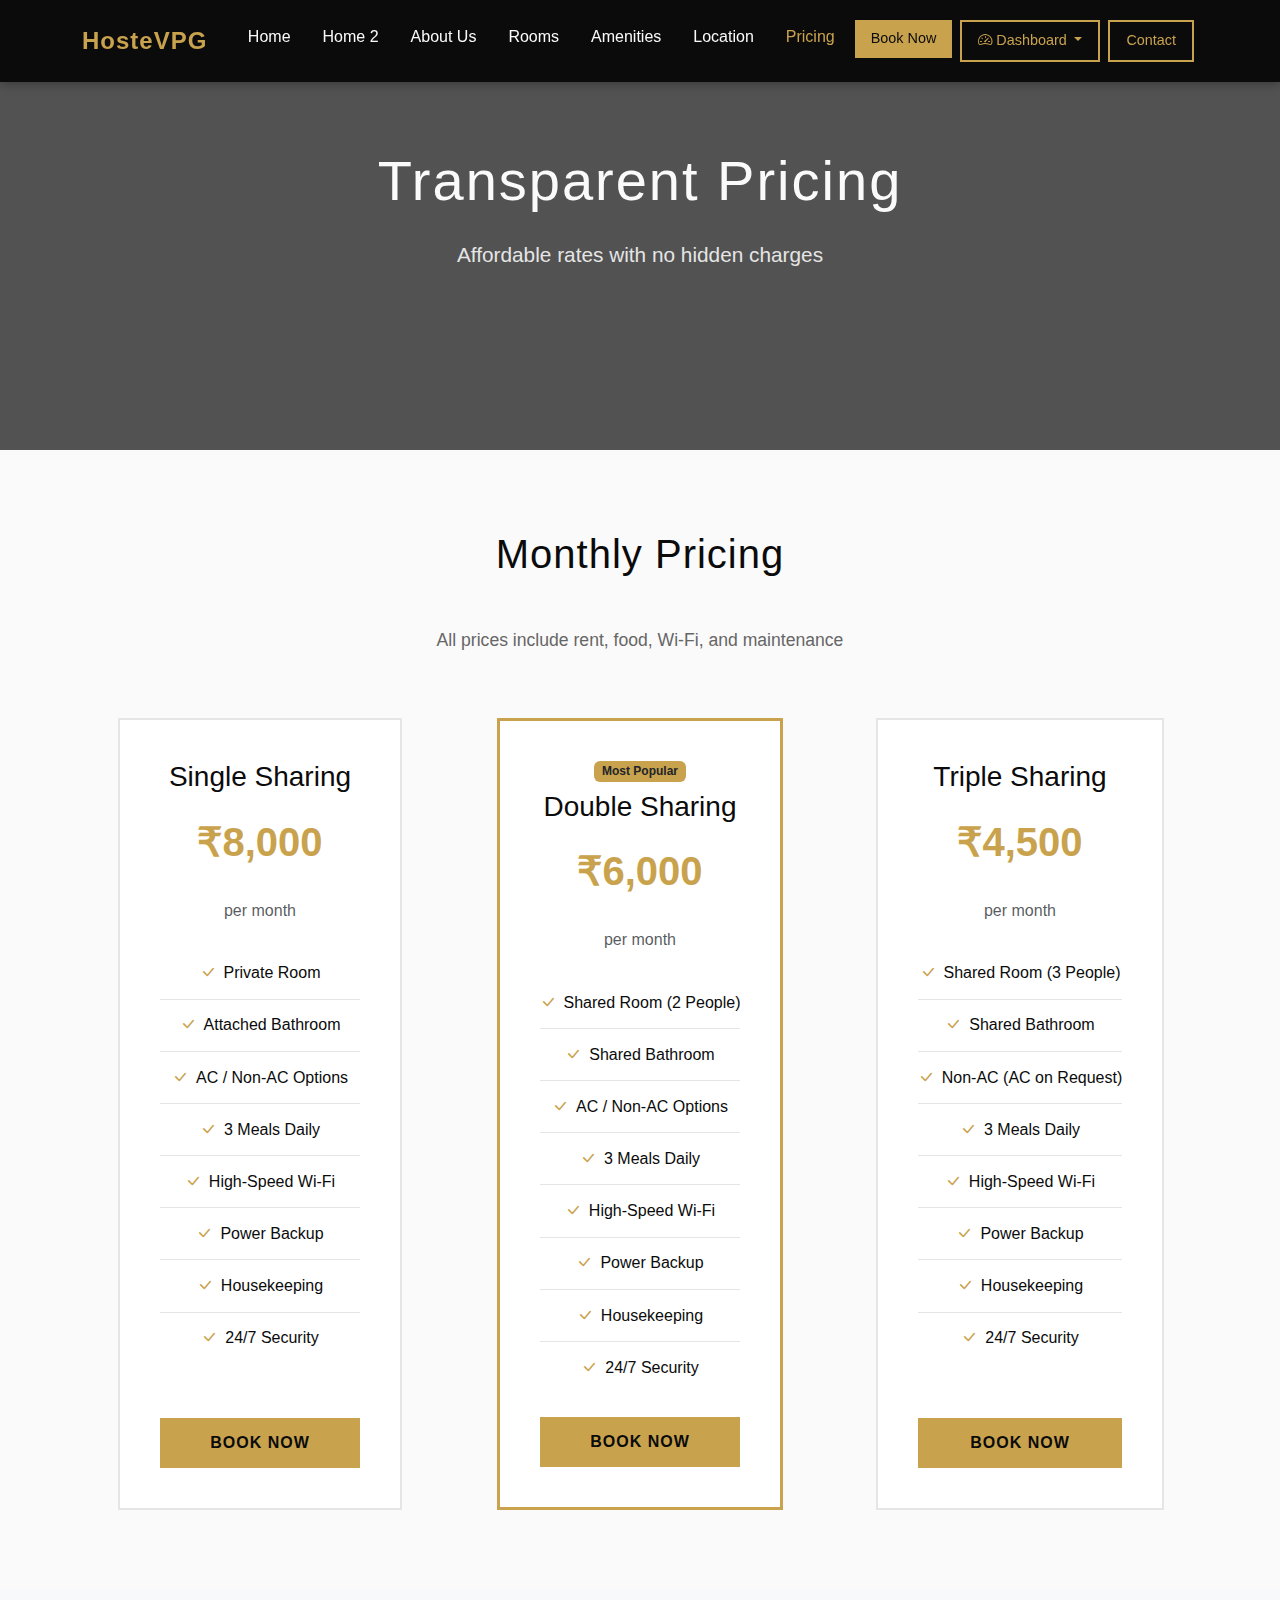
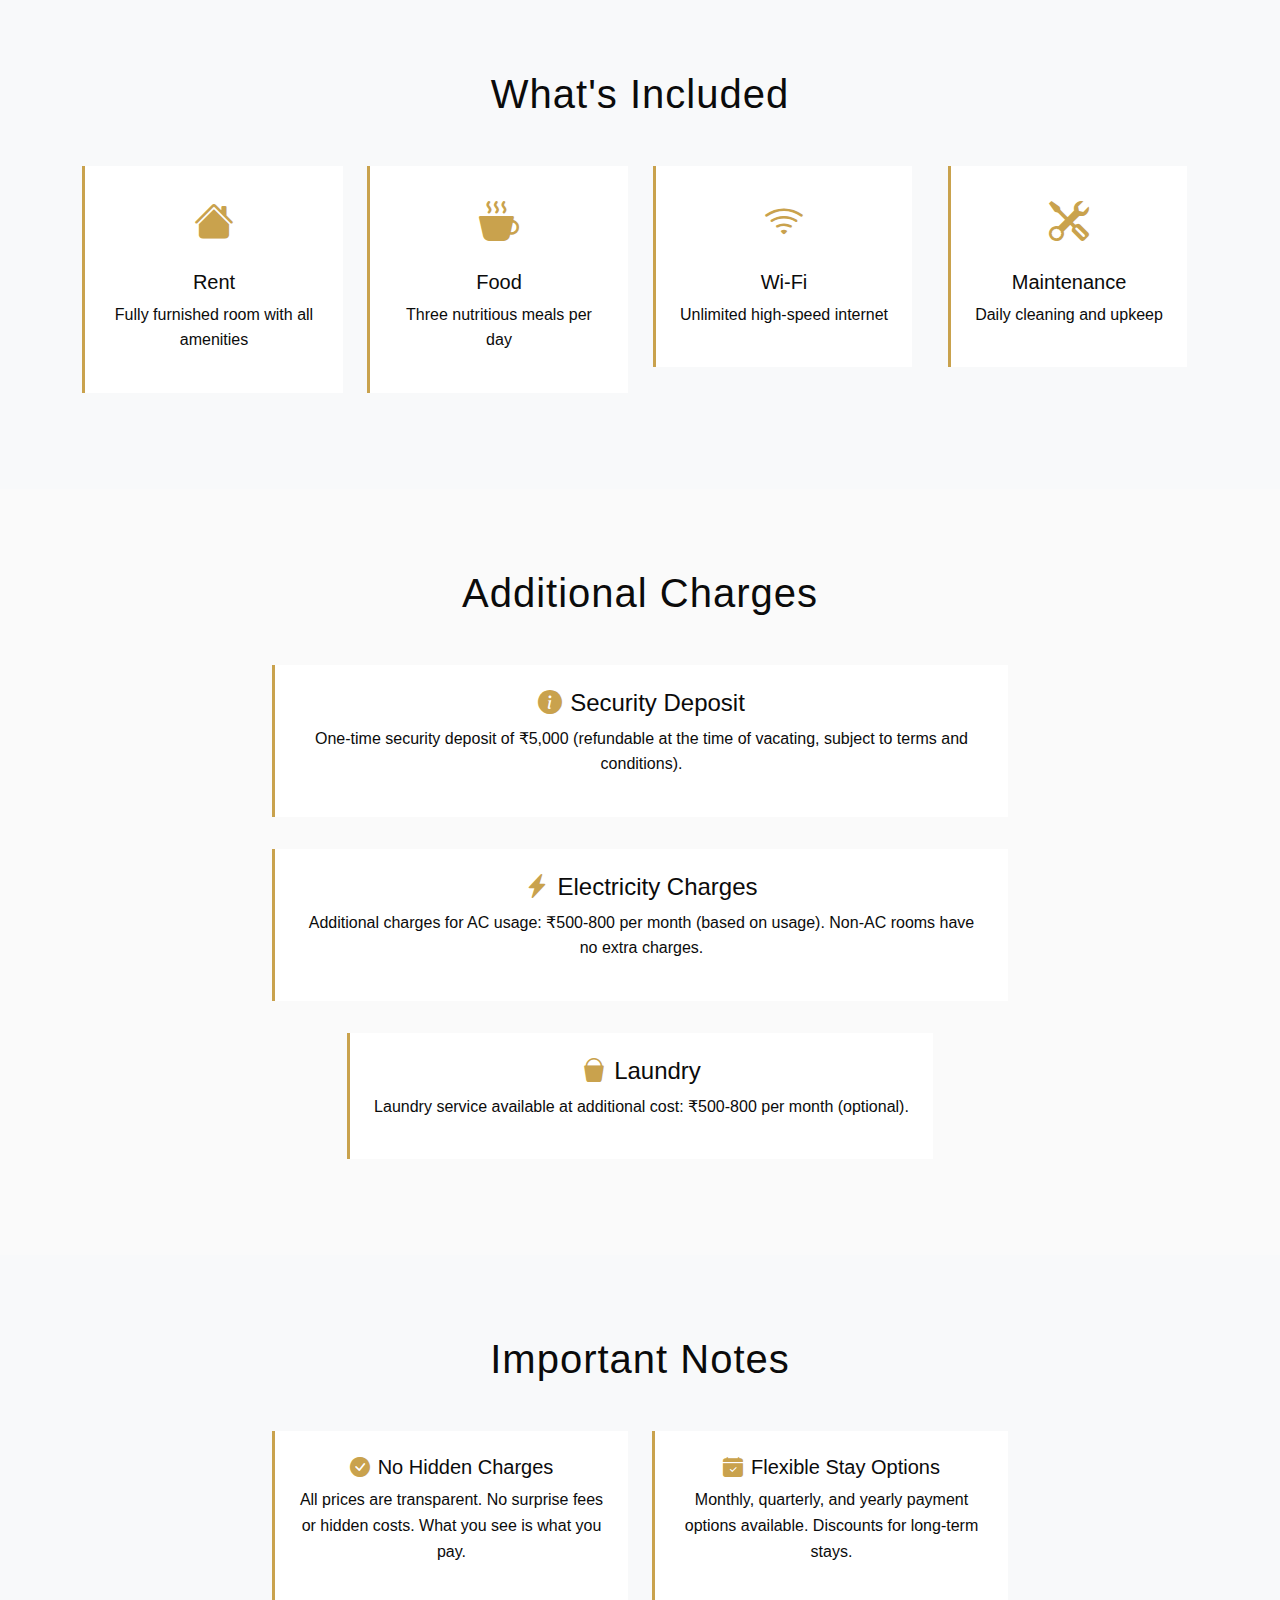
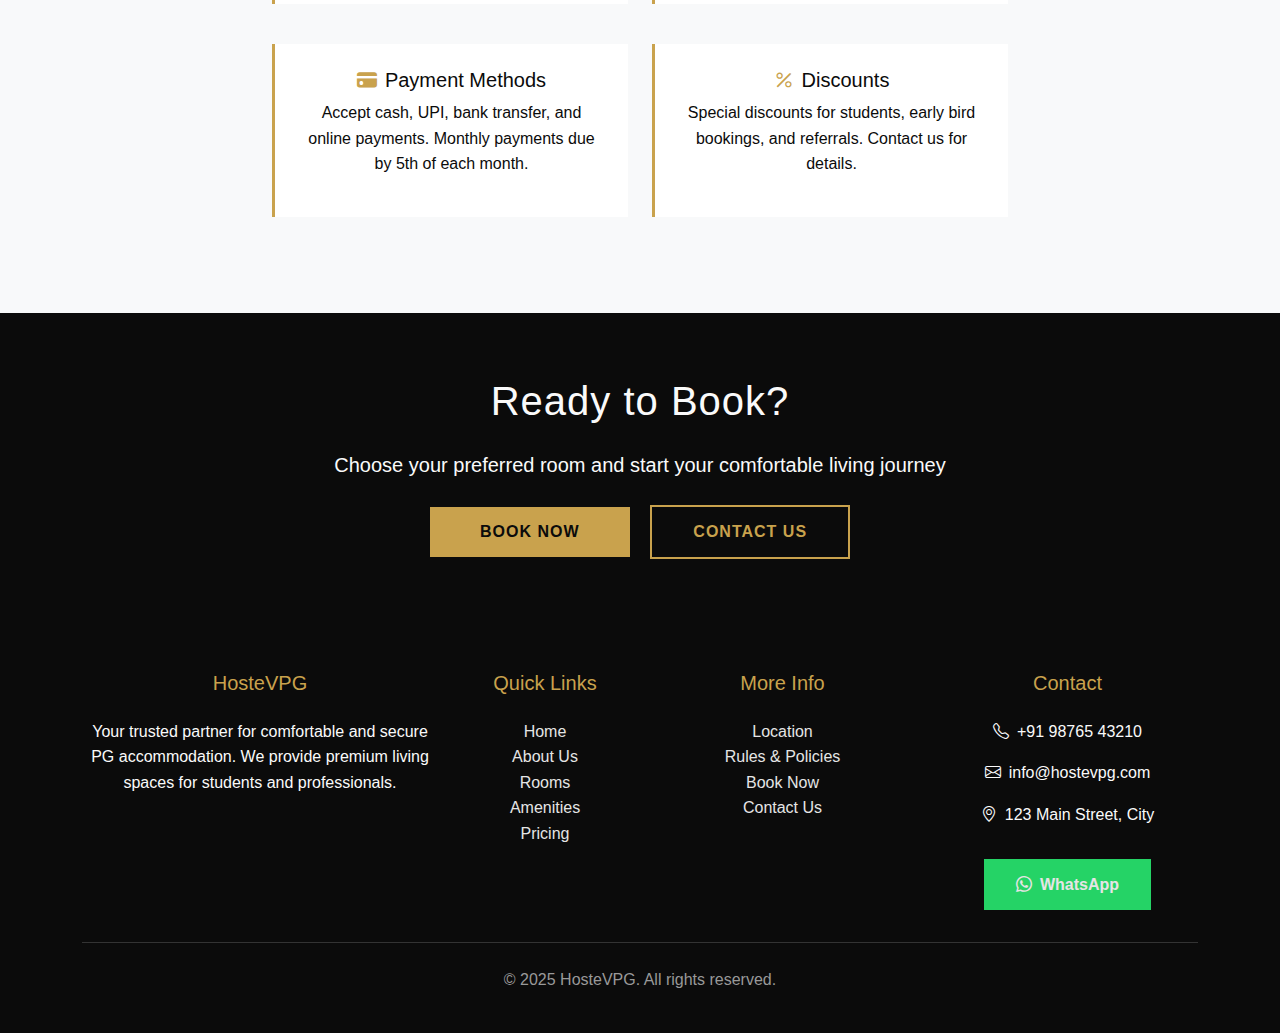
<file: pricing.html>
<!DOCTYPE html>
<html lang="en">
<head>
    <meta charset="UTF-8">
    <meta name="viewport" content="width=device-width, initial-scale=1.0">
    <title>Pricing - HosteVPG</title>
    <meta name="description" content="Transparent pricing for Single, Double, and Triple sharing rooms. No hidden charges. Flexible stay options.">
    
    <!-- Favicon -->
    <link rel="icon" href="images/favicon.svg" type="image/svg+xml">
    <link rel="icon" href="images/favicon.ico" type="image/x-icon">
    <link rel="apple-touch-icon" href="images/favicon.svg">
    
    <!-- Bootstrap 5 CSS -->
    <link href="https://cdn.jsdelivr.net/npm/bootstrap@5.3.0/dist/css/bootstrap.min.css" rel="stylesheet">
    <!-- Bootstrap Icons -->
    <link rel="stylesheet" href="https://cdn.jsdelivr.net/npm/bootstrap-icons@1.11.0/font/bootstrap-icons.css">
    <!-- Custom CSS -->
    <link rel="stylesheet" href="css/style.css">
</head>
<body>
    <!-- Navbar -->
    <nav class="navbar navbar-expand-lg navbar-dark fixed-top">
        <div class="container">
            <a class="navbar-brand" href="index.html">HosteVPG</a>
            <button class="navbar-toggler" type="button" data-bs-toggle="collapse" data-bs-target="#navbarNav">
                <span class="navbar-toggler-icon"></span>
            </button>
            <div class="collapse navbar-collapse" id="navbarNav">
                <ul class="navbar-nav ms-auto">
                    <li class="nav-item">
                        <a class="nav-link" href="index.html">Home</a>
                    </li>
                    <li class="nav-item">
                        <a class="nav-link" href="index2.html">Home 2</a>
                    </li>
                    <li class="nav-item">
                        <a class="nav-link" href="about.html">About Us</a>
                    </li>
                    <li class="nav-item">
                        <a class="nav-link" href="rooms.html">Rooms</a>
                    </li>
                    <li class="nav-item">
                        <a class="nav-link" href="amenities.html">Amenities</a>
                    </li>
                    <li class="nav-item">
                        <a class="nav-link" href="location.html">Location</a>
                    </li>
                    <li class="nav-item">
                        <a class="nav-link active" href="pricing.html">Pricing</a>
                    </li>
                    <li class="nav-item">
                        <a class="btn btn-primary ms-1" href="booking.html">Book Now</a>
                    </li>
                    <li class="nav-item dropdown">
                        <a class="btn btn-outline-primary dropdown-toggle ms-1" href="#" id="navbarDropdown" role="button" data-bs-toggle="dropdown" aria-expanded="false">
                            <i class="bi bi-speedometer2 me-1"></i>Dashboard
                        </a>
                        <ul class="dropdown-menu" aria-labelledby="navbarDropdown">
                            <li><a class="dropdown-item" href="user-dashboard.html"><i class="bi bi-person-circle me-2"></i>User Dashboard</a></li>
                            <li><a class="dropdown-item" href="staff-dashboard.html"><i class="bi bi-person-badge me-2"></i>Staff Dashboard</a></li>
                            <li><a class="dropdown-item" href="admin-dashboard.html"><i class="bi bi-shield-check me-2"></i>Admin Dashboard</a></li>
                        </ul>
                    </li>
                    <li class="nav-item">
                        <a class="btn btn-outline-primary ms-1" href="contact.html">Contact</a>
                    </li>
                </ul>
            </div>
        </div>
    </nav>

    <!-- Page Header -->
    <section class="hero-section" style="min-height: 50vh;">
        <div class="container">
            <div class="row">
                <div class="col-lg-8 mx-auto text-center">
                    <h1>Transparent Pricing</h1>
                    <p>Affordable rates with no hidden charges</p>
                </div>
            </div>
        </div>
    </section>

    <!-- Pricing Table -->
    <section class="section">
        <div class="container">
            <h2 class="section-title">Monthly Pricing</h2>
            <p class="section-subtitle">All prices include rent, food, Wi-Fi, and maintenance</p>
            
            <div class="row g-4">
                <!-- Single Sharing -->
                <div class="col-lg-4 col-md-6">
                    <div class="pricing-table text-center">
                        <h3>Single Sharing</h3>
                        <div class="pricing-amount">₹8,000</div>
                        <p class="text-muted mb-4">per month</p>
                        
                        <ul class="pricing-features">
                            <li><i class="bi bi-check-lg text-gold me-2"></i>Private Room</li>
                            <li><i class="bi bi-check-lg text-gold me-2"></i>Attached Bathroom</li>
                            <li><i class="bi bi-check-lg text-gold me-2"></i>AC / Non-AC Options</li>
                            <li><i class="bi bi-check-lg text-gold me-2"></i>3 Meals Daily</li>
                            <li><i class="bi bi-check-lg text-gold me-2"></i>High-Speed Wi-Fi</li>
                            <li><i class="bi bi-check-lg text-gold me-2"></i>Power Backup</li>
                            <li><i class="bi bi-check-lg text-gold me-2"></i>Housekeeping</li>
                            <li><i class="bi bi-check-lg text-gold me-2"></i>24/7 Security</li>
                        </ul>
                        
                        <a href="booking.html" class="btn btn-primary w-100 mt-4">Book Now</a>
                    </div>
                </div>

                <!-- Double Sharing -->
                <div class="col-lg-4 col-md-6">
                    <div class="pricing-table text-center" style="border-color: var(--champagne-gold); border-width: 3px;">
                        <span class="badge bg-gold text-dark mb-2">Most Popular</span>
                        <h3>Double Sharing</h3>
                        <div class="pricing-amount">₹6,000</div>
                        <p class="text-muted mb-4">per month</p>
                        
                        <ul class="pricing-features text-start">
                            <li><i class="bi bi-check-lg text-gold me-2"></i>Shared Room (2 People)</li>
                            <li><i class="bi bi-check-lg text-gold me-2"></i>Shared Bathroom</li>
                            <li><i class="bi bi-check-lg text-gold me-2"></i>AC / Non-AC Options</li>
                            <li><i class="bi bi-check-lg text-gold me-2"></i>3 Meals Daily</li>
                            <li><i class="bi bi-check-lg text-gold me-2"></i>High-Speed Wi-Fi</li>
                            <li><i class="bi bi-check-lg text-gold me-2"></i>Power Backup</li>
                            <li><i class="bi bi-check-lg text-gold me-2"></i>Housekeeping</li>
                            <li><i class="bi bi-check-lg text-gold me-2"></i>24/7 Security</li>
                        </ul>
                        
                        <a href="booking.html" class="btn btn-primary w-100 mt-4">Book Now</a>
                    </div>
                </div>

                <!-- Triple Sharing -->
                <div class="col-lg-4 col-md-6">
                    <div class="pricing-table text-center">
                        <h3>Triple Sharing</h3>
                        <div class="pricing-amount">₹4,500</div>
                        <p class="text-muted mb-4">per month</p>
                        
                        <ul class="pricing-features text-start">
                            <li><i class="bi bi-check-lg text-gold me-2"></i>Shared Room (3 People)</li>
                            <li><i class="bi bi-check-lg text-gold me-2"></i>Shared Bathroom</li>
                            <li><i class="bi bi-check-lg text-gold me-2"></i>Non-AC (AC on Request)</li>
                            <li><i class="bi bi-check-lg text-gold me-2"></i>3 Meals Daily</li>
                            <li><i class="bi bi-check-lg text-gold me-2"></i>High-Speed Wi-Fi</li>
                            <li><i class="bi bi-check-lg text-gold me-2"></i>Power Backup</li>
                            <li><i class="bi bi-check-lg text-gold me-2"></i>Housekeeping</li>
                            <li><i class="bi bi-check-lg text-gold me-2"></i>24/7 Security</li>
                        </ul>
                        
                        <a href="booking.html" class="btn btn-primary w-100 mt-4">Book Now</a>
                    </div>
                </div>
            </div>
        </div>
    </section>

    <!-- What's Included -->
    <section class="section bg-light">
        <div class="container">
            <h2 class="section-title">What's Included</h2>
            <div class="row g-4">
                <div class="col-lg-3 col-md-6">
                    <div class="amenity-item text-center">
                        <i class="bi bi-house-fill text-gold" style="font-size: 2.5rem;"></i>
                        <h5 class="mt-3">Rent</h5>
                        <p>Fully furnished room with all amenities</p>
                    </div>
                </div>
                <div class="col-lg-3 col-md-6">
                    <div class="amenity-item text-center">
                        <i class="bi bi-cup-hot-fill text-gold" style="font-size: 2.5rem;"></i>
                        <h5 class="mt-3">Food</h5>
                        <p>Three nutritious meals per day</p>
                    </div>
                </div>
                <div class="col-lg-3 col-md-6">
                    <div class="amenity-item text-center">
                        <i class="bi bi-wifi text-gold" style="font-size: 2.5rem;"></i>
                        <h5 class="mt-3">Wi-Fi</h5>
                        <p>Unlimited high-speed internet</p>
                    </div>
                </div>
                <div class="col-lg-3 col-md-6">
                    <div class="amenity-item text-center">
                        <i class="bi bi-tools text-gold" style="font-size: 2.5rem;"></i>
                        <h5 class="mt-3">Maintenance</h5>
                        <p>Daily cleaning and upkeep</p>
                    </div>
                </div>
            </div>
        </div>
    </section>

    <!-- Additional Charges -->
    <section class="section">
        <div class="container">
            <div class="row">
                <div class="col-lg-8 mx-auto">
                    <h2 class="section-title">Additional Charges</h2>
                    <div class="amenity-item">
                        <h4><i class="bi bi-info-circle-fill text-gold me-2"></i>Security Deposit</h4>
                        <p>One-time security deposit of ₹5,000 (refundable at the time of vacating, subject to terms and conditions).</p>
                    </div>
                    <div class="amenity-item mt-3">
                        <h4><i class="bi bi-lightning-charge-fill text-gold me-2"></i>Electricity Charges</h4>
                        <p>Additional charges for AC usage: ₹500-800 per month (based on usage). Non-AC rooms have no extra charges.</p>
                    </div>
                    <div class="amenity-item mt-3">
                        <h4><i class="bi bi-bucket-fill text-gold me-2"></i>Laundry</h4>
                        <p>Laundry service available at additional cost: ₹500-800 per month (optional).</p>
                    </div>
                </div>
            </div>
        </div>
    </section>

    <!-- Notes -->
    <section class="section bg-light">
        <div class="container">
            <div class="row">
                <div class="col-lg-8 mx-auto">
                    <h2 class="section-title">Important Notes</h2>
                    <div class="row g-4">
                        <div class="col-md-6">
                            <div class="amenity-item">
                                <h5><i class="bi bi-check-circle-fill text-gold me-2"></i>No Hidden Charges</h5>
                                <p>All prices are transparent. No surprise fees or hidden costs. What you see is what you pay.</p>
                            </div>
                        </div>
                        <div class="col-md-6">
                            <div class="amenity-item">
                                <h5><i class="bi bi-calendar-check-fill text-gold me-2"></i>Flexible Stay Options</h5>
                                <p>Monthly, quarterly, and yearly payment options available. Discounts for long-term stays.</p>
                            </div>
                        </div>
                        <div class="col-md-6">
                            <div class="amenity-item">
                                <h5><i class="bi bi-credit-card-fill text-gold me-2"></i>Payment Methods</h5>
                                <p>Accept cash, UPI, bank transfer, and online payments. Monthly payments due by 5th of each month.</p>
                            </div>
                        </div>
                        <div class="col-md-6">
                            <div class="amenity-item">
                                <h5><i class="bi bi-percent text-gold me-2"></i>Discounts</h5>
                                <p>Special discounts for students, early bird bookings, and referrals. Contact us for details.</p>
                            </div>
                        </div>
                    </div>
                </div>
            </div>
        </div>
    </section>

    <!-- CTA Section -->
    <section class="cta-banner">
        <div class="container">
            <h2>Ready to Book?</h2>
            <p class="lead mb-4">Choose your preferred room and start your comfortable living journey</p>
            <a href="booking.html" class="btn btn-primary me-3">Book Now</a>
            <a href="contact.html" class="btn btn-outline-primary">Contact Us</a>
        </div>
    </section>

    <!-- Footer -->
    <footer class="footer">
        <div class="container">
            <div class="row g-4">
                <div class="col-lg-4 col-md-6">
                    <h5>HosteVPG</h5>
                    <p>Your trusted partner for comfortable and secure PG accommodation. We provide premium living spaces for students and professionals.</p>
                </div>
                <div class="col-lg-2 col-md-6">
                    <h5>Quick Links</h5>
                    <ul class="list-unstyled">
                        <li><a href="index.html">Home</a></li>
                        <li><a href="about.html">About Us</a></li>
                        <li><a href="rooms.html">Rooms</a></li>
                        <li><a href="amenities.html">Amenities</a></li>
                        <li><a href="pricing.html">Pricing</a></li>
                    </ul>
                </div>
                <div class="col-lg-3 col-md-6">
                    <h5>More Info</h5>
                    <ul class="list-unstyled">
                        <li><a href="location.html">Location</a></li>
                        <li><a href="rules.html">Rules & Policies</a></li>
                        <li><a href="booking.html">Book Now</a></li>
                        <li><a href="contact.html">Contact Us</a></li>
                    </ul>
                </div>
                <div class="col-lg-3 col-md-6">
                    <h5>Contact</h5>
                    <p><i class="bi bi-telephone me-2"></i>+91 98765 43210</p>
                    <p><i class="bi bi-envelope me-2"></i>info@hostevpg.com</p>
                    <p><i class="bi bi-geo-alt me-2"></i>123 Main Street, City</p>
                    <div class="mt-3">
                        <a href="#" class="whatsapp-btn" data-whatsapp><i class="bi bi-whatsapp me-2"></i>WhatsApp</a>
                    </div>
                </div>
            </div>
            <div class="footer-bottom">
                <p>&copy; 2025 HosteVPG. All rights reserved.</p>
            </div>
        </div>
    </footer>

    <!-- Bootstrap 5 JS -->
    <script src="https://cdn.jsdelivr.net/npm/bootstrap@5.3.0/dist/js/bootstrap.bundle.min.js"></script>
    <!-- Custom JS -->
    <script src="js/main.js"></script>
</body>
</html>
</file>
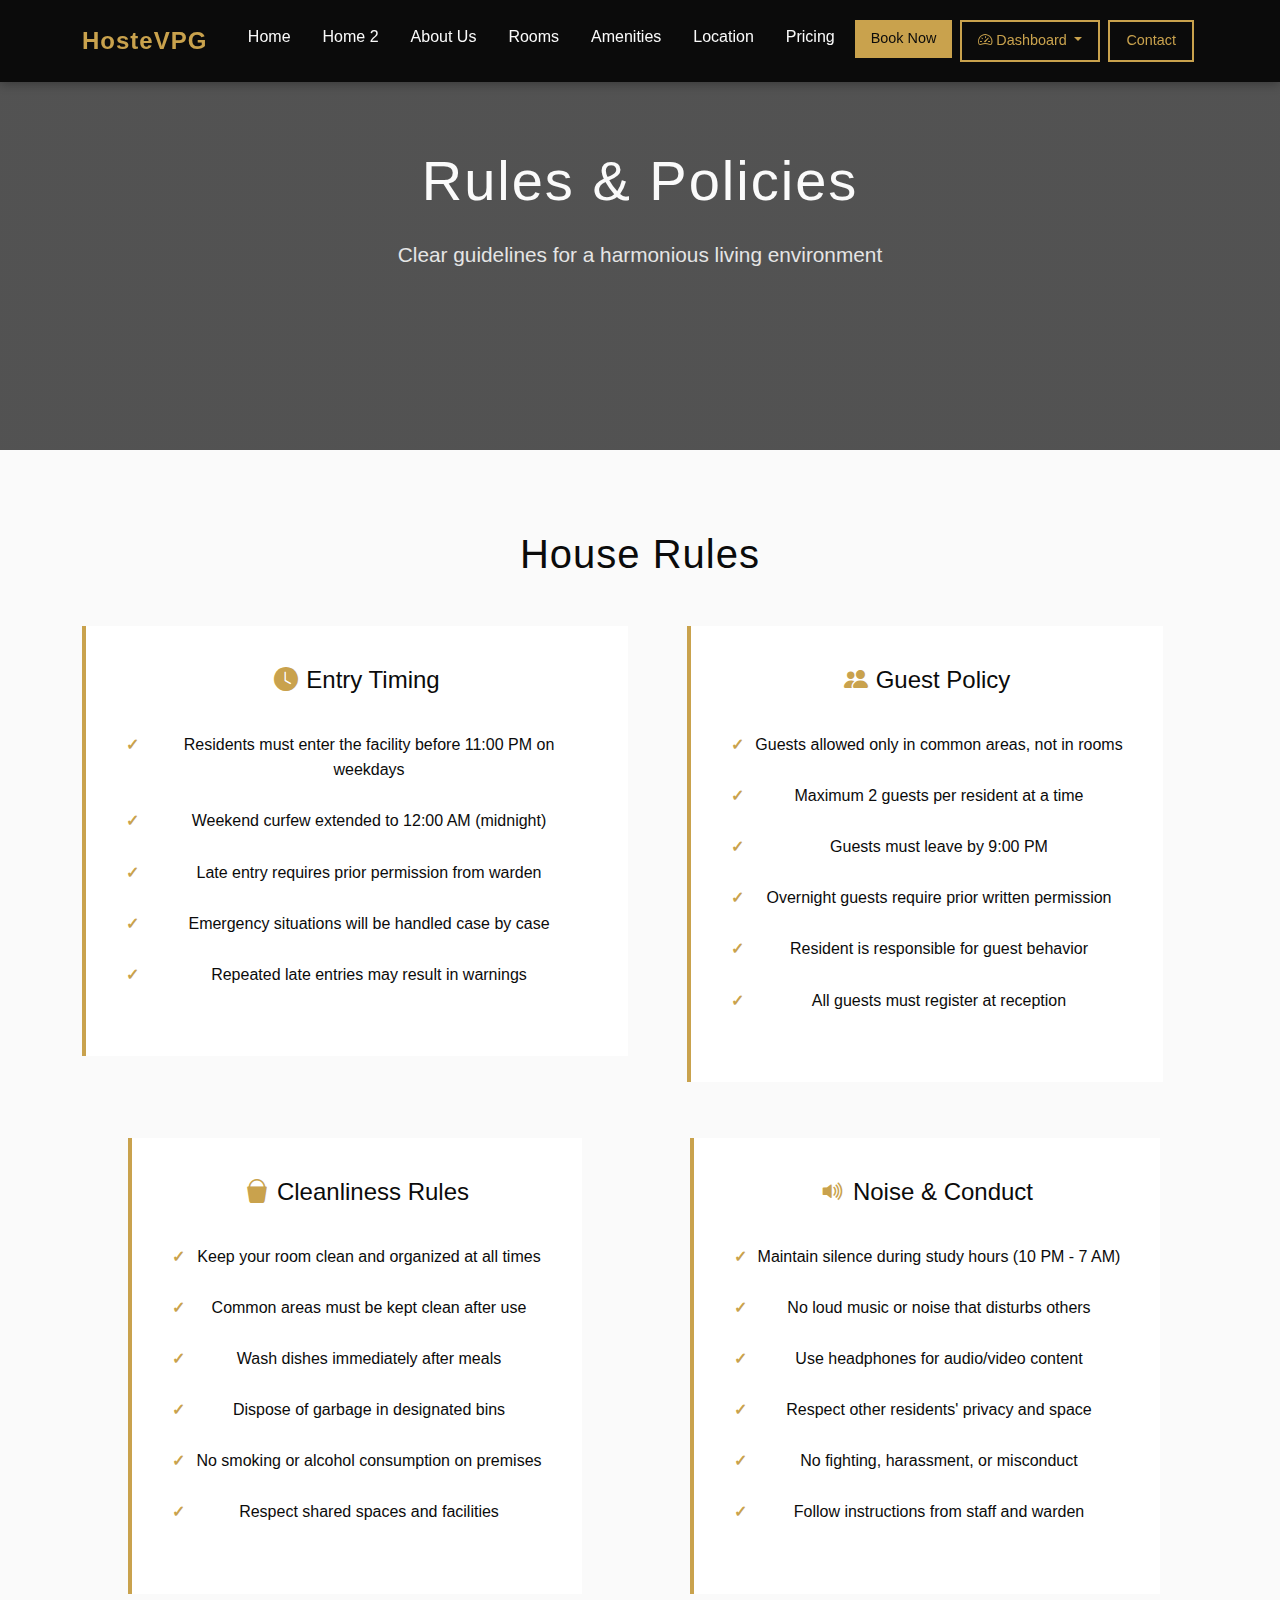
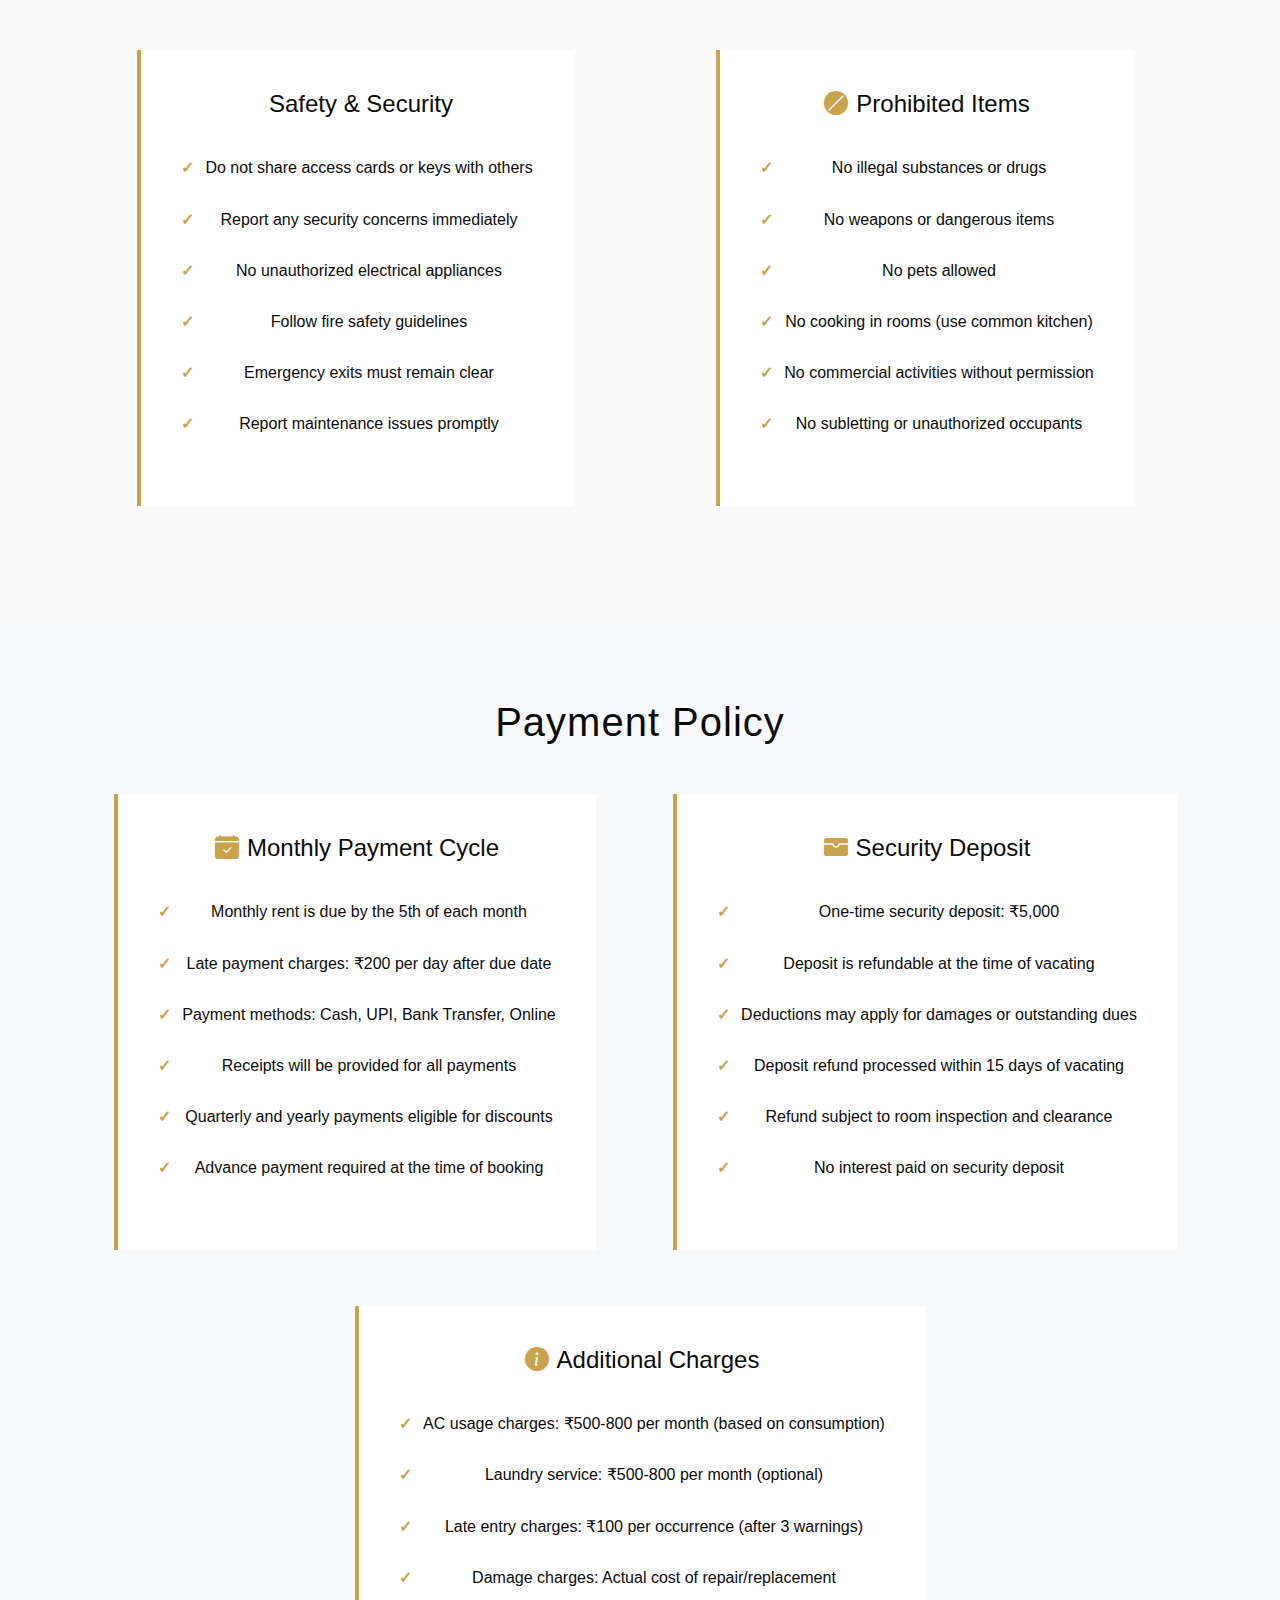
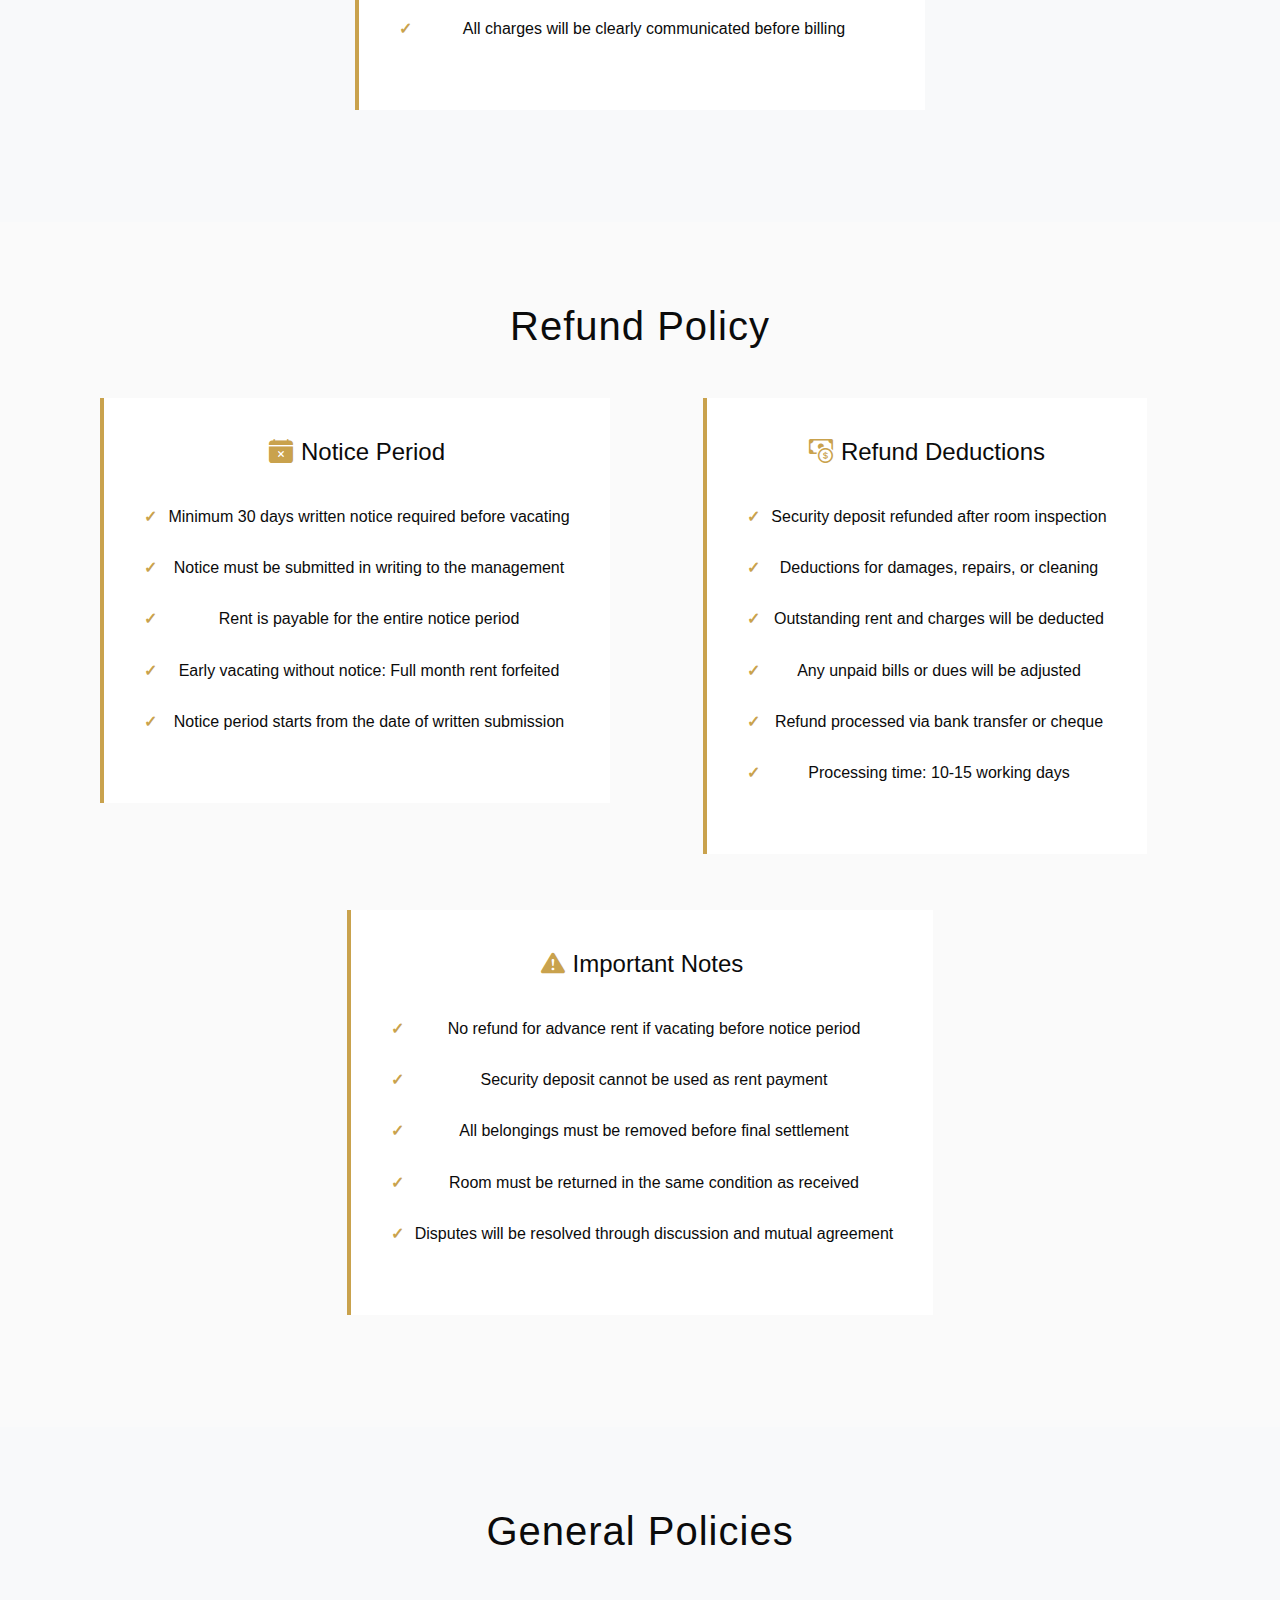
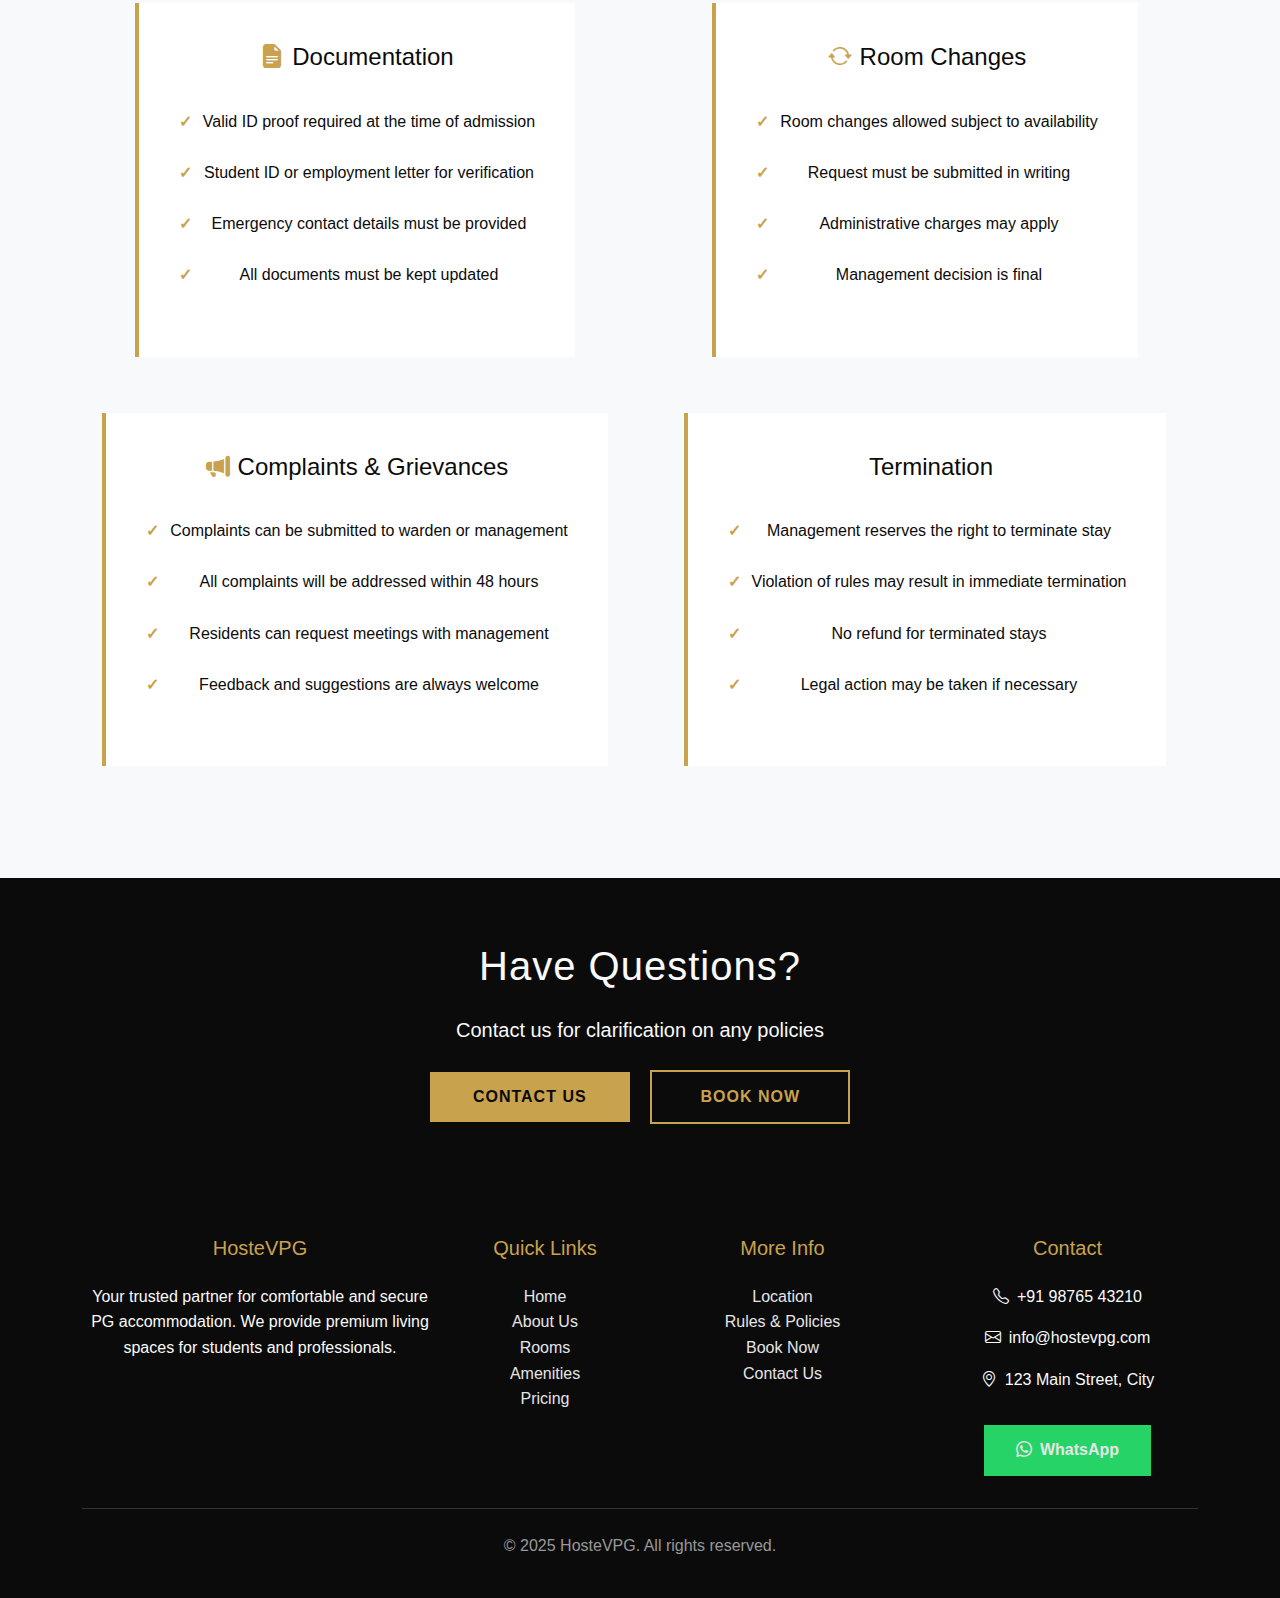
<file: rules.html>
<!DOCTYPE html>
<html lang="en">
<head>
    <meta charset="UTF-8">
    <meta name="viewport" content="width=device-width, initial-scale=1.0">
    <title>Rules & Policies - HosteVPG</title>
    <meta name="description" content="House rules, payment policies, and refund policies at HosteVPG. Clear guidelines for residents.">
    
    <!-- Favicon -->
    <link rel="icon" href="images/favicon.svg" type="image/svg+xml">
    <link rel="icon" href="images/favicon.ico" type="image/x-icon">
    <link rel="apple-touch-icon" href="images/favicon.svg">
    
    <!-- Bootstrap 5 CSS -->
    <link href="https://cdn.jsdelivr.net/npm/bootstrap@5.3.0/dist/css/bootstrap.min.css" rel="stylesheet">
    <!-- Bootstrap Icons -->
    <link rel="stylesheet" href="https://cdn.jsdelivr.net/npm/bootstrap-icons@1.11.0/font/bootstrap-icons.css">
    <!-- Custom CSS -->
    <link rel="stylesheet" href="css/style.css">
</head>
<body>
    <!-- Navbar -->
    <nav class="navbar navbar-expand-lg navbar-dark fixed-top">
        <div class="container">
            <a class="navbar-brand" href="index.html">HosteVPG</a>
            <button class="navbar-toggler" type="button" data-bs-toggle="collapse" data-bs-target="#navbarNav">
                <span class="navbar-toggler-icon"></span>
            </button>
            <div class="collapse navbar-collapse" id="navbarNav">
                <ul class="navbar-nav ms-auto">
                    <li class="nav-item">
                        <a class="nav-link" href="index.html">Home</a>
                    </li>
                    <li class="nav-item">
                        <a class="nav-link" href="index2.html">Home 2</a>
                    </li>
                    <li class="nav-item">
                        <a class="nav-link" href="about.html">About Us</a>
                    </li>
                    <li class="nav-item">
                        <a class="nav-link" href="rooms.html">Rooms</a>
                    </li>
                    <li class="nav-item">
                        <a class="nav-link" href="amenities.html">Amenities</a>
                    </li>
                    <li class="nav-item">
                        <a class="nav-link" href="location.html">Location</a>
                    </li>
                    <li class="nav-item">
                        <a class="nav-link" href="pricing.html">Pricing</a>
                    </li>
                    <li class="nav-item">
                        <a class="btn btn-primary ms-1" href="booking.html">Book Now</a>
                    </li>
                    <li class="nav-item dropdown">
                        <a class="btn btn-outline-primary dropdown-toggle ms-1" href="#" id="navbarDropdown" role="button" data-bs-toggle="dropdown" aria-expanded="false">
                            <i class="bi bi-speedometer2 me-1"></i>Dashboard
                        </a>
                        <ul class="dropdown-menu" aria-labelledby="navbarDropdown">
                            <li><a class="dropdown-item" href="user-dashboard.html"><i class="bi bi-person-circle me-2"></i>User Dashboard</a></li>
                            <li><a class="dropdown-item" href="staff-dashboard.html"><i class="bi bi-person-badge me-2"></i>Staff Dashboard</a></li>
                            <li><a class="dropdown-item" href="admin-dashboard.html"><i class="bi bi-shield-check me-2"></i>Admin Dashboard</a></li>
                        </ul>
                    </li>
                    <li class="nav-item">
                        <a class="btn btn-outline-primary ms-1" href="contact.html">Contact</a>
                    </li>
                </ul>
            </div>
        </div>
    </nav>

    <!-- Page Header -->
    <section class="hero-section" style="min-height: 50vh;">
        <div class="container">
            <div class="row">
                <div class="col-lg-8 mx-auto text-center">
                    <h1>Rules & Policies</h1>
                    <p>Clear guidelines for a harmonious living environment</p>
                </div>
            </div>
        </div>
    </section>

    <!-- House Rules -->
    <section class="section">
        <div class="container">
            <h2 class="section-title">House Rules</h2>
            <div class="row g-4">
                <div class="col-lg-6">
                    <div class="policy-section">
                        <h4><i class="bi bi-clock-fill text-gold me-2"></i>Entry Timing</h4>
                        <ul>
                            <li>Residents must enter the facility before 11:00 PM on weekdays</li>
                            <li>Weekend curfew extended to 12:00 AM (midnight)</li>
                            <li>Late entry requires prior permission from warden</li>
                            <li>Emergency situations will be handled case by case</li>
                            <li>Repeated late entries may result in warnings</li>
                        </ul>
                    </div>
                </div>
                <div class="col-lg-6">
                    <div class="policy-section">
                        <h4><i class="bi bi-people-fill text-gold me-2"></i>Guest Policy</h4>
                        <ul>
                            <li>Guests allowed only in common areas, not in rooms</li>
                            <li>Maximum 2 guests per resident at a time</li>
                            <li>Guests must leave by 9:00 PM</li>
                            <li>Overnight guests require prior written permission</li>
                            <li>Resident is responsible for guest behavior</li>
                            <li>All guests must register at reception</li>
                        </ul>
                    </div>
                </div>
                <div class="col-lg-6">
                    <div class="policy-section">
                        <h4><i class="bi bi-bucket-fill text-gold me-2"></i>Cleanliness Rules</h4>
                        <ul>
                            <li>Keep your room clean and organized at all times</li>
                            <li>Common areas must be kept clean after use</li>
                            <li>Wash dishes immediately after meals</li>
                            <li>Dispose of garbage in designated bins</li>
                            <li>No smoking or alcohol consumption on premises</li>
                            <li>Respect shared spaces and facilities</li>
                        </ul>
                    </div>
                </div>
                <div class="col-lg-6">
                    <div class="policy-section">
                        <h4><i class="bi bi-volume-up-fill text-gold me-2"></i>Noise & Conduct</h4>
                        <ul>
                            <li>Maintain silence during study hours (10 PM - 7 AM)</li>
                            <li>No loud music or noise that disturbs others</li>
                            <li>Use headphones for audio/video content</li>
                            <li>Respect other residents' privacy and space</li>
                            <li>No fighting, harassment, or misconduct</li>
                            <li>Follow instructions from staff and warden</li>
                        </ul>
                    </div>
                </div>
                <div class="col-lg-6">
                    <div class="policy-section">
                        <h4><i class="bi bi-shield-exclamation-fill text-gold me-2"></i>Safety & Security</h4>
                        <ul>
                            <li>Do not share access cards or keys with others</li>
                            <li>Report any security concerns immediately</li>
                            <li>No unauthorized electrical appliances</li>
                            <li>Follow fire safety guidelines</li>
                            <li>Emergency exits must remain clear</li>
                            <li>Report maintenance issues promptly</li>
                        </ul>
                    </div>
                </div>
                <div class="col-lg-6">
                    <div class="policy-section">
                        <h4><i class="bi bi-ban-fill text-gold me-2"></i>Prohibited Items</h4>
                        <ul>
                            <li>No illegal substances or drugs</li>
                            <li>No weapons or dangerous items</li>
                            <li>No pets allowed</li>
                            <li>No cooking in rooms (use common kitchen)</li>
                            <li>No commercial activities without permission</li>
                            <li>No subletting or unauthorized occupants</li>
                        </ul>
                    </div>
                </div>
            </div>
        </div>
    </section>

    <!-- Payment Policy -->
    <section class="section bg-light">
        <div class="container">
            <h2 class="section-title">Payment Policy</h2>
            <div class="row g-4">
                <div class="col-lg-6">
                    <div class="policy-section">
                        <h4><i class="bi bi-calendar-check-fill text-gold me-2"></i>Monthly Payment Cycle</h4>
                        <ul>
                            <li>Monthly rent is due by the 5th of each month</li>
                            <li>Late payment charges: ₹200 per day after due date</li>
                            <li>Payment methods: Cash, UPI, Bank Transfer, Online</li>
                            <li>Receipts will be provided for all payments</li>
                            <li>Quarterly and yearly payments eligible for discounts</li>
                            <li>Advance payment required at the time of booking</li>
                        </ul>
                    </div>
                </div>
                <div class="col-lg-6">
                    <div class="policy-section">
                        <h4><i class="bi bi-wallet-fill text-gold me-2"></i>Security Deposit</h4>
                        <ul>
                            <li>One-time security deposit: ₹5,000</li>
                            <li>Deposit is refundable at the time of vacating</li>
                            <li>Deductions may apply for damages or outstanding dues</li>
                            <li>Deposit refund processed within 15 days of vacating</li>
                            <li>Refund subject to room inspection and clearance</li>
                            <li>No interest paid on security deposit</li>
                        </ul>
                    </div>
                </div>
                <div class="col-lg-12">
                    <div class="policy-section">
                        <h4><i class="bi bi-info-circle-fill text-gold me-2"></i>Additional Charges</h4>
                        <ul>
                            <li>AC usage charges: ₹500-800 per month (based on consumption)</li>
                            <li>Laundry service: ₹500-800 per month (optional)</li>
                            <li>Late entry charges: ₹100 per occurrence (after 3 warnings)</li>
                            <li>Damage charges: Actual cost of repair/replacement</li>
                            <li>All charges will be clearly communicated before billing</li>
                        </ul>
                    </div>
                </div>
            </div>
        </div>
    </section>

    <!-- Refund Policy -->
    <section class="section">
        <div class="container">
            <h2 class="section-title">Refund Policy</h2>
            <div class="row g-4">
                <div class="col-lg-6">
                    <div class="policy-section">
                        <h4><i class="bi bi-calendar-x-fill text-gold me-2"></i>Notice Period</h4>
                        <ul>
                            <li>Minimum 30 days written notice required before vacating</li>
                            <li>Notice must be submitted in writing to the management</li>
                            <li>Rent is payable for the entire notice period</li>
                            <li>Early vacating without notice: Full month rent forfeited</li>
                            <li>Notice period starts from the date of written submission</li>
                        </ul>
                    </div>
                </div>
                <div class="col-lg-6">
                    <div class="policy-section">
                        <h4><i class="bi bi-cash-coin text-gold me-2"></i>Refund Deductions</h4>
                        <ul>
                            <li>Security deposit refunded after room inspection</li>
                            <li>Deductions for damages, repairs, or cleaning</li>
                            <li>Outstanding rent and charges will be deducted</li>
                            <li>Any unpaid bills or dues will be adjusted</li>
                            <li>Refund processed via bank transfer or cheque</li>
                            <li>Processing time: 10-15 working days</li>
                        </ul>
                    </div>
                </div>
                <div class="col-lg-12">
                    <div class="policy-section">
                        <h4><i class="bi bi-exclamation-triangle-fill text-gold me-2"></i>Important Notes</h4>
                        <ul>
                            <li>No refund for advance rent if vacating before notice period</li>
                            <li>Security deposit cannot be used as rent payment</li>
                            <li>All belongings must be removed before final settlement</li>
                            <li>Room must be returned in the same condition as received</li>
                            <li>Disputes will be resolved through discussion and mutual agreement</li>
                        </ul>
                    </div>
                </div>
            </div>
        </div>
    </section>

    <!-- General Policies -->
    <section class="section bg-light">
        <div class="container">
            <h2 class="section-title">General Policies</h2>
            <div class="row g-4">
                <div class="col-lg-6">
                    <div class="policy-section">
                        <h4><i class="bi bi-file-earmark-text-fill text-gold me-2"></i>Documentation</h4>
                        <ul>
                            <li>Valid ID proof required at the time of admission</li>
                            <li>Student ID or employment letter for verification</li>
                            <li>Emergency contact details must be provided</li>
                            <li>All documents must be kept updated</li>
                        </ul>
                    </div>
                </div>
                <div class="col-lg-6">
                    <div class="policy-section">
                        <h4><i class="bi bi-arrow-repeat text-gold me-2"></i>Room Changes</h4>
                        <ul>
                            <li>Room changes allowed subject to availability</li>
                            <li>Request must be submitted in writing</li>
                            <li>Administrative charges may apply</li>
                            <li>Management decision is final</li>
                        </ul>
                    </div>
                </div>
                <div class="col-lg-6">
                    <div class="policy-section">
                        <h4><i class="bi bi-megaphone-fill text-gold me-2"></i>Complaints & Grievances</h4>
                        <ul>
                            <li>Complaints can be submitted to warden or management</li>
                            <li>All complaints will be addressed within 48 hours</li>
                            <li>Residents can request meetings with management</li>
                            <li>Feedback and suggestions are always welcome</li>
                        </ul>
                    </div>
                </div>
                <div class="col-lg-6">
                    <div class="policy-section">
                        <h4><i class="bi bi-shield-check-fill text-gold me-2"></i>Termination</h4>
                        <ul>
                            <li>Management reserves the right to terminate stay</li>
                            <li>Violation of rules may result in immediate termination</li>
                            <li>No refund for terminated stays</li>
                            <li>Legal action may be taken if necessary</li>
                        </ul>
                    </div>
                </div>
            </div>
        </div>
    </section>

    <!-- CTA Section -->
    <section class="cta-banner">
        <div class="container">
            <h2>Have Questions?</h2>
            <p class="lead mb-4">Contact us for clarification on any policies</p>
            <a href="contact.html" class="btn btn-primary me-3">Contact Us</a>
            <a href="booking.html" class="btn btn-outline-primary">Book Now</a>
        </div>
    </section>

    <!-- Footer -->
    <footer class="footer">
        <div class="container">
            <div class="row g-4">
                <div class="col-lg-4 col-md-6">
                    <h5>HosteVPG</h5>
                    <p>Your trusted partner for comfortable and secure PG accommodation. We provide premium living spaces for students and professionals.</p>
                </div>
                <div class="col-lg-2 col-md-6">
                    <h5>Quick Links</h5>
                    <ul class="list-unstyled">
                        <li><a href="index.html">Home</a></li>
                        <li><a href="about.html">About Us</a></li>
                        <li><a href="rooms.html">Rooms</a></li>
                        <li><a href="amenities.html">Amenities</a></li>
                        <li><a href="pricing.html">Pricing</a></li>
                    </ul>
                </div>
                <div class="col-lg-3 col-md-6">
                    <h5>More Info</h5>
                    <ul class="list-unstyled">
                        <li><a href="location.html">Location</a></li>
                        <li><a href="rules.html">Rules & Policies</a></li>
                        <li><a href="booking.html">Book Now</a></li>
                        <li><a href="contact.html">Contact Us</a></li>
                    </ul>
                </div>
                <div class="col-lg-3 col-md-6">
                    <h5>Contact</h5>
                    <p><i class="bi bi-telephone me-2"></i>+91 98765 43210</p>
                    <p><i class="bi bi-envelope me-2"></i>info@hostevpg.com</p>
                    <p><i class="bi bi-geo-alt me-2"></i>123 Main Street, City</p>
                    <div class="mt-3">
                        <a href="#" class="whatsapp-btn" data-whatsapp><i class="bi bi-whatsapp me-2"></i>WhatsApp</a>
                    </div>
                </div>
            </div>
            <div class="footer-bottom">
                <p>&copy; 2025 HosteVPG. All rights reserved.</p>
            </div>
        </div>
    </footer>

    <!-- Bootstrap 5 JS -->
    <script src="https://cdn.jsdelivr.net/npm/bootstrap@5.3.0/dist/js/bootstrap.bundle.min.js"></script>
    <!-- Custom JS -->
    <script src="js/main.js"></script>
</body>
</html>
</file>
<file: css/style.css>
/* Luxury PG Accommodation Site - Custom Styles */

:root {
    --matte-black: #0B0B0B;
    --champagne-gold: #C9A24D;
    --off-white: #FAFAFA;
    --dark-gray: #1a1a1a;
    --light-gray: #e5e5e5;
}

* {
    margin: 0;
    padding: 0;
    box-sizing: border-box;
}

body {
    font-family: 'Segoe UI', Tahoma, Geneva, Verdana, sans-serif;
    color: var(--matte-black);
    background-color: var(--off-white);
    line-height: 1.6;
    text-align: center;
}

/* Center all headings */
h1, h2, h3, h4, h5, h6 {
    text-align: center;
}

/* Center all paragraphs */
p {
    text-align: center;
}

/* Center all text elements */
div, section, article {
    text-align: center;
}

/* Exception for navbar container */
.navbar .container {
    text-align: left !important;
}

/* Exception for form containers */
form {
    text-align: center;
}

form .form-group,
form .mb-3,
form .row {
    text-align: center;
}

/* Center lists */
ul, ol {
    text-align: center;
    list-style-position: inside;
}

li {
    text-align: center;
}

/* Navbar Styles */
.navbar {
    background-color: var(--matte-black) !important;
    padding: 1rem 0;
    box-shadow: 0 2px 10px rgba(0, 0, 0, 0.3);
    text-align: left !important;
}

.navbar-brand {
    color: var(--champagne-gold) !important;
    font-size: 1.5rem;
    font-weight: 600;
    letter-spacing: 1px;
    display: flex;
    align-items: center;
    text-align: left !important;
}

.navbar-brand img {
    height: 40px;
    width: auto;
    margin-right: 10px;
}

.navbar-nav {
    text-align: left !important;
}

.navbar-nav .nav-link {
    color: var(--off-white) !important;
    margin: 0 0.25rem;
    font-weight: 400;
    transition: color 0.3s ease;
    text-align: left !important;
    padding: 0.5rem 0.75rem !important;
}

.navbar-nav .nav-link:hover,
.navbar-nav .nav-link.active {
    color: var(--champagne-gold) !important;
}

/* Navbar Buttons */
.navbar-nav .btn {
    margin: 0.25rem 0.25rem;
    padding: 0.5rem 1rem;
    font-size: 0.9rem;
    font-weight: 500;
    border-radius: 0;
    text-transform: none;
    letter-spacing: normal;
    min-width: auto;
    white-space: nowrap;
}

.navbar-nav .btn-primary {
    background-color: var(--champagne-gold);
    border-color: var(--champagne-gold);
    color: var(--matte-black);
}

.navbar-nav .btn-primary:hover {
    background-color: #b8943a;
    border-color: #b8943a;
    color: var(--matte-black);
}

.navbar-nav .btn-primary.active {
    background-color: #b8943a;
    border-color: #b8943a;
    color: var(--matte-black);
}

.navbar-nav .btn-outline-primary.active {
    background-color: var(--champagne-gold);
    border-color: var(--champagne-gold);
    color: var(--matte-black);
}

.navbar-nav .btn-outline-primary {
    border-color: var(--champagne-gold);
    color: var(--champagne-gold);
    background-color: transparent;
}

.navbar-nav .btn-outline-primary:hover {
    background-color: var(--champagne-gold);
    border-color: var(--champagne-gold);
    color: var(--matte-black);
}

.navbar-nav .dropdown-menu {
    background-color: var(--matte-black);
    border: 1px solid var(--champagne-gold);
    border-radius: 0;
    margin-top: 0.5rem;
}

.navbar-nav .dropdown-item {
    color: var(--off-white);
    padding: 0.75rem 1.5rem;
    transition: all 0.3s ease;
}

.navbar-nav .dropdown-item:hover {
    background-color: rgba(201, 162, 77, 0.1);
    color: var(--champagne-gold);
}

.navbar-nav .dropdown-item i {
    color: var(--champagne-gold);
}

/* Hero Section */
.hero-section {
    background: linear-gradient(rgba(11, 11, 11, 0.7), rgba(11, 11, 11, 0.7)), url('https://images.unsplash.com/photo-1522771739844-6a9f6d5f14af?w=1600&h=900&fit=crop') center/cover;
    min-height: 90vh;
    display: flex;
    align-items: center;
    justify-content: center;
    color: var(--off-white);
    text-align: center;
    padding: 4rem 0;
}

.hero-section h1 {
    font-size: 3.5rem;
    font-weight: 300;
    margin-bottom: 1.5rem;
    letter-spacing: 2px;
    text-align: center;
}

.hero-section p {
    font-size: 1.3rem;
    margin-bottom: 2rem;
    color: var(--light-gray);
}

/* Buttons */
.btn-primary {
    background-color: var(--champagne-gold);
    border: none;
    color: var(--matte-black);
    padding: 0.8rem 2.5rem;
    font-weight: 600;
    border-radius: 0;
    transition: all 0.3s ease;
    text-transform: uppercase;
    letter-spacing: 1px;
    display: inline-block;
    text-align: center;
    min-width: 200px;
    width: auto;
}

.btn-primary:hover {
    background-color: #b8943a;
    transform: translateY(-2px);
    box-shadow: 0 5px 15px rgba(201, 162, 77, 0.4);
}

.btn-outline-primary {
    border: 2px solid var(--champagne-gold);
    color: var(--champagne-gold);
    background-color: transparent;
    padding: 0.8rem 2.5rem;
    font-weight: 600;
    border-radius: 0;
    transition: all 0.3s ease;
    text-transform: uppercase;
    letter-spacing: 1px;
    display: inline-block;
    text-align: center;
    min-width: 200px;
    width: auto;
}

.btn-outline-primary:hover {
    background-color: var(--champagne-gold);
    color: var(--matte-black);
}

/* Section Styles */
.section {
    padding: 5rem 0;
    text-align: center;
}

.container {
    text-align: center;
}

.row {
    text-align: center;
    justify-content: center;
}

.section-title {
    font-size: 2.5rem;
    font-weight: 300;
    text-align: center;
    margin-bottom: 3rem;
    color: var(--matte-black);
    letter-spacing: 1px;
}

.section-subtitle {
    text-align: center;
    color: #666;
    margin-bottom: 4rem;
    font-size: 1.1rem;
}

/* Feature Cards */
.feature-card {
    text-align: center;
    padding: 2rem;
    background-color: white;
    border-radius: 0;
    height: 100%;
    min-height: 100%;
    transition: transform 0.3s ease, box-shadow 0.3s ease;
    border: 1px solid var(--light-gray);
    margin: 0 auto;
    display: flex;
    flex-direction: column;
    align-items: center;
    justify-content: flex-start;
}

/* Ensure columns stretch to equal height */
.row.g-4 > [class*="col-"],
.row > [class*="col-"] {
    display: flex;
    flex-direction: column;
}

.row.g-4 > [class*="col-"] > .feature-card,
.row > [class*="col-"] > .feature-card {
    flex: 1;
    display: flex;
    flex-direction: column;
}

.feature-card:hover {
    transform: translateY(-5px);
    box-shadow: 0 10px 30px rgba(0, 0, 0, 0.1);
}

.feature-icon {
    font-size: 3rem;
    color: var(--champagne-gold);
    margin-bottom: 1.5rem;
}

.feature-card h4 {
    color: var(--matte-black);
    margin-bottom: 1rem;
    font-weight: 500;
    text-align: center;
}

.feature-card p {
    text-align: center;
    flex-grow: 1;
    margin-bottom: 0;
}

/* Room Cards */
.room-card {
    background-color: white;
    border-radius: 0;
    overflow: hidden;
    transition: transform 0.3s ease, box-shadow 0.3s ease;
    border: 1px solid var(--light-gray);
    height: 100%;
    min-height: 100%;
    margin: 0 auto;
    display: flex;
    flex-direction: column;
    align-items: center;
    text-align: center;
}

/* Ensure all card columns stretch to equal height */
.row.g-4 > [class*="col-"],
.row > [class*="col-"] {
    display: flex;
    flex-direction: column;
}

.row.g-4 > [class*="col-"] > .room-card,
.row > [class*="col-"] > .room-card {
    flex: 1;
    display: flex;
    flex-direction: column;
}

.row.g-4 > [class*="col-"] > .feature-card,
.row > [class*="col-"] > .feature-card {
    flex: 1;
    display: flex;
    flex-direction: column;
}

.room-card:hover {
    transform: translateY(-5px);
    box-shadow: 0 15px 40px rgba(0, 0, 0, 0.15);
}

.room-card img {
    width: 100%;
    height: 250px;
    object-fit: cover;
    background-color: var(--light-gray);
    display: block;
    max-width: 100%;
}

/* Ensure images are responsive on all devices */
img.img-fluid {
    max-width: 100%;
    height: auto;
    display: block;
}

/* Image fallback for missing images */
img {
    background-color: var(--light-gray);
}

img[src=""],
img:not([src]) {
    background: linear-gradient(135deg, var(--matte-black) 0%, var(--dark-gray) 100%);
    display: flex;
    align-items: center;
    justify-content: center;
    color: var(--champagne-gold);
    font-size: 0.9rem;
}

img[src=""]::after,
img:not([src])::after {
    content: "Image not found";
}

/* Image loading error fallback */
img {
    background-color: var(--light-gray);
}

/* Exception for testimonial images - no min-height */
.testimonial-card img {
    min-height: 0 !important;
}

img[onerror] {
    background: linear-gradient(135deg, var(--matte-black) 0%, var(--dark-gray) 100%);
    display: flex;
    align-items: center;
    justify-content: center;
}

.room-card-body {
    padding: 2rem;
    text-align: center;
    width: 100%;
    display: flex;
    flex-direction: column;
    align-items: center;
    flex-grow: 1;
    justify-content: space-between;
}

.room-card h5 {
    color: var(--matte-black);
    margin-bottom: 1rem;
    font-weight: 500;
    text-align: center;
}

.room-price {
    color: var(--champagne-gold);
    font-size: 1.5rem;
    font-weight: 600;
    margin-bottom: 1rem;
}

/* Amenities Grid */
.amenity-item {
    padding: 1.5rem;
    background-color: white;
    border-left: 3px solid var(--champagne-gold);
    margin-bottom: 1rem;
    transition: background-color 0.3s ease;
    text-align: center;
    margin-left: auto;
    margin-right: auto;
}

.amenity-item:hover {
    background-color: var(--off-white);
}

.amenity-item h5 {
    color: var(--matte-black);
    margin-bottom: 0.5rem;
    text-align: center;
}

.amenity-item p {
    text-align: center;
}

/* Testimonials */
.testimonial-card {
    background-color: white;
    padding: 2.5rem;
    border-radius: 0;
    border-left: 4px solid var(--champagne-gold);
    height: 100%;
    box-shadow: 0 5px 20px rgba(0, 0, 0, 0.08);
    text-align: center;
    margin: 0 auto;
    display: flex;
    flex-direction: column;
    align-items: center;
}

.testimonial-card .text-center {
    overflow: hidden;
    width: 86px;
    height: 86px;
    border-radius: 50%;
    margin: 0 auto;
    display: flex;
    align-items: center;
    justify-content: center;
    background: transparent;
}

.testimonial-card img {
    border-radius: 50% !important;
    width: 80px !important;
    height: 80px !important;
    min-width: 80px !important;
    min-height: 80px !important;
    max-width: 80px !important;
    max-height: 80px !important;
    object-fit: cover !important;
    object-position: center !important;
    display: block !important;
    margin: 0 !important;
    border: 3px solid var(--champagne-gold);
    padding: 0 !important;
    aspect-ratio: 1 / 1 !important;
    flex-shrink: 0;
    background: none !important;
    background-image: none !important;
    background-repeat: no-repeat !important;
}

.testimonial-rating {
    color: var(--champagne-gold);
    font-size: 1.2rem;
    margin-bottom: 1rem;
}

.testimonial-text {
    font-style: italic;
    color: #555;
    margin-bottom: 1.5rem;
    text-align: center;
}

.testimonial-author {
    font-weight: 600;
    color: var(--matte-black);
    text-align: center;
}

/* CTA Banner */
.cta-banner {
    background-color: var(--matte-black);
    color: var(--off-white);
    padding: 4rem 0;
    text-align: center;
}

.cta-banner h2 {
    font-size: 2.5rem;
    font-weight: 300;
    margin-bottom: 1.5rem;
    letter-spacing: 1px;
}

/* Footer */
.footer {
    background-color: var(--matte-black);
    color: var(--off-white);
    padding: 3rem 0 1.5rem;
}

.footer h5 {
    color: var(--champagne-gold);
    margin-bottom: 1.5rem;
    font-weight: 500;
    text-align: center;
}

.footer p {
    text-align: center;
}

.footer ul {
    text-align: center;
    list-style-position: inside;
}

.footer li {
    text-align: center;
}

.footer a {
    color: var(--light-gray);
    text-decoration: none;
    transition: color 0.3s ease;
}

.footer a:hover {
    color: var(--champagne-gold);
}

.footer-bottom {
    border-top: 1px solid #333;
    margin-top: 2rem;
    padding-top: 1.5rem;
    text-align: center;
    color: #999;
}

/* Form Styles */
.form-control {
    border-radius: 0;
    border: 1px solid var(--light-gray);
    padding: 0.8rem;
    font-size: 1rem;
    text-align: left;
}

.form-control:focus {
    border-color: var(--champagne-gold);
    box-shadow: 0 0 0 0.2rem rgba(201, 162, 77, 0.25);
}

.form-label {
    font-weight: 500;
    color: var(--matte-black);
    margin-bottom: 0.5rem;
    text-align: left;
    display: block;
    width: 100%;
}

.form-group {
    text-align: left;
}

.form-row {
    text-align: left;
}

input[type="text"],
input[type="email"],
input[type="tel"],
input[type="number"],
input[type="date"],
textarea,
select {
    text-align: left;
}

/* Pricing Table */
.pricing-table {
    background-color: white;
    padding: 2.5rem;
    border: 2px solid var(--light-gray);
    transition: border-color 0.3s ease, transform 0.3s ease;
    height: 100%;
    min-height: 100%;
    text-align: center;
    margin: 0 auto;
    display: flex;
    flex-direction: column;
    align-items: center;
    justify-content: flex-start;
}

.row.g-4 > [class*="col-"] > .pricing-table {
    flex: 1;
    display: flex;
    flex-direction: column;
}

.pricing-table:hover {
    border-color: var(--champagne-gold);
    transform: translateY(-5px);
}

.pricing-table h3 {
    color: var(--matte-black);
    margin-bottom: 1rem;
    font-weight: 500;
    text-align: center;
}

.pricing-table .pricing-amount {
    text-align: center;
}

.pricing-table p {
    text-align: center;
}

.pricing-table ul {
    text-align: center;
    width: 100%;
    flex-grow: 1;
    margin-bottom: 0;
}

.pricing-table li {
    text-align: center;
}

.pricing-amount {
    font-size: 2.5rem;
    color: var(--champagne-gold);
    font-weight: 600;
    margin-bottom: 1.5rem;
}

.pricing-features {
    list-style: none;
    padding: 0;
    text-align: center;
    display: inline-block;
    width: 100%;
}

.pricing-features li {
    padding: 0.8rem 0;
    border-bottom: 1px solid var(--light-gray);
    text-align: center;
}

.pricing-features li:last-child {
    border-bottom: none;
}

.pricing-features li i {
    display: inline-block;
}

/* Location Map */
.location-map {
    width: 100%;
    height: 400px;
    border: 2px solid var(--light-gray);
}

/* Contact Info Cards - Modal Style */
.contact-card {
    background-color: white;
    padding: 2.5rem;
    text-align: center;
    border: 2px solid var(--light-gray);
    border-radius: 8px;
    height: 100%;
    min-height: 100%;
    transition: all 0.3s ease;
    margin: 0 auto;
    display: flex;
    flex-direction: column;
    align-items: center;
    justify-content: flex-start;
    box-shadow: 0 4px 6px rgba(0, 0, 0, 0.1);
    position: relative;
    overflow: hidden;
}

.contact-card::before {
    content: '';
    position: absolute;
    top: 0;
    left: 0;
    right: 0;
    height: 4px;
    background: linear-gradient(90deg, var(--champagne-gold), #b8943a);
}

.contact-card:hover {
    transform: translateY(-8px);
    box-shadow: 0 12px 24px rgba(0, 0, 0, 0.15);
    border-color: var(--champagne-gold);
}

.row.g-4 > [class*="col-"] > .contact-card {
    flex: 1;
    display: flex;
    flex-direction: column;
}

.contact-card .contact-icon {
    font-size: 3.5rem;
    color: var(--champagne-gold);
    margin-bottom: 1.5rem;
    display: flex;
    align-items: center;
    justify-content: center;
    width: 80px;
    height: 80px;
    background: linear-gradient(135deg, rgba(201, 162, 77, 0.1), rgba(201, 162, 77, 0.05));
    border-radius: 50%;
    margin: 0 auto 1.5rem;
}

.contact-card h4 {
    text-align: center;
    margin-top: 0;
    margin-bottom: 1.5rem;
    font-size: 1.5rem;
    font-weight: 600;
    color: var(--matte-black);
}

.contact-card p {
    text-align: center;
    margin-bottom: 0.75rem;
    font-size: 1rem;
    line-height: 1.6;
}

.contact-card p.text-muted {
    font-size: 0.9rem;
    color: #666;
    margin-bottom: 2rem;
}

.contact-card .btn {
    margin-top: auto;
    width: 100%;
    max-width: 220px;
    padding: 0.75rem 1.5rem;
    font-weight: 600;
    border-radius: 6px;
    transition: all 0.3s ease;
}

.contact-card .btn:hover {
    transform: translateY(-2px);
    box-shadow: 0 4px 12px rgba(201, 162, 77, 0.3);
}

.contact-card:hover {
    transform: translateY(-5px);
    box-shadow: 0 10px 30px rgba(0, 0, 0, 0.1);
}

.contact-icon {
    font-size: 2.5rem;
    color: var(--champagne-gold);
    margin-bottom: 1rem;
}

/* Rules & Policies */
.policy-section {
    background-color: white;
    padding: 2.5rem;
    margin-bottom: 2rem;
    border-left: 4px solid var(--champagne-gold);
    text-align: center;
    margin-left: auto;
    margin-right: auto;
}

.policy-section h4 {
    color: var(--matte-black);
    margin-bottom: 1.5rem;
    font-weight: 500;
    text-align: center;
}

.policy-section ul {
    list-style: none;
    padding-left: 0;
    text-align: center;
    display: inline-block;
}

.policy-section ul li {
    padding: 0.8rem 0;
    padding-left: 1.5rem;
    position: relative;
    text-align: center;
}

.policy-section ul li:before {
    content: "✓";
    position: absolute;
    left: 0;
    color: var(--champagne-gold);
    font-weight: bold;
}

/* WhatsApp Button */
.whatsapp-btn {
    background-color: #25D366;
    color: white;
    padding: 0.8rem 2rem;
    border-radius: 0;
    text-decoration: none;
    display: inline-block;
    font-weight: 600;
    transition: background-color 0.3s ease;
}

.whatsapp-btn:hover {
    background-color: #20BA5A;
    color: white;
}

/* Utility Classes */
.bg-dark-custom {
    background-color: var(--matte-black) !important;
}

.text-gold {
    color: var(--champagne-gold) !important;
}

.bg-gold {
    background-color: var(--champagne-gold) !important;
}

/* Responsive */
@media (max-width: 768px) {
    /* Navbar buttons on mobile */
    .navbar-nav .btn {
        width: 100%;
        margin: 0.5rem 0;
        text-align: center;
        display: block;
    }
    
    .navbar-nav .dropdown-menu {
        width: 100%;
        position: static !important;
        transform: none !important;
        margin-top: 0;
    }
    
    .hero-section h1 {
        font-size: 2.5rem;
        text-align: center;
    }
    
    .hero-section p {
        font-size: 1.1rem;
        text-align: center;
    }
    
    .section-title {
        font-size: 2rem;
        text-align: center;
    }
    
    .section {
        padding: 3rem 0;
        text-align: center;
    }
    
    .section-subtitle {
        text-align: center;
    }
    
    /* Center all containers on mobile */
    .container {
        text-align: center;
    }
    
    .row {
        justify-content: center;
        text-align: center;
    }
    
    [class*="col-"] {
        text-align: center;
        display: flex;
        flex-direction: column;
        align-items: center;
    }
    
    /* Center all text elements */
    h1, h2, h3, h4, h5, h6 {
        text-align: center !important;
    }
    
    p {
        text-align: center !important;
    }
    
    ul, ol {
        text-align: center;
        list-style-position: inside;
    }
    
    li {
        text-align: center;
    }
    
    /* Mobile Button Spacing */
    .hero-buttons,
    .cta-buttons {
        display: flex;
        flex-direction: column;
        align-items: center;
        justify-content: center;
        gap: 1rem;
        width: 100%;
    }
    
    .hero-buttons .btn,
    .cta-buttons .btn {
        width: 100%;
        max-width: 280px;
        min-width: 280px;
        margin: 0 !important;
        display: block;
        padding: 0.8rem 2.5rem;
        text-align: center;
    }
    
    .cta-banner {
        display: flex;
        flex-direction: column;
        align-items: center;
        text-align: center;
    }
    
    .cta-banner h2,
    .cta-banner p {
        text-align: center;
    }
    
    /* CTA Banner Button Spacing */
    .cta-banner .btn {
        margin-bottom: 1rem;
        margin-right: 0 !important;
    }
    
    .cta-banner .btn:last-child {
        margin-bottom: 0;
    }
    
    /* Button containers in sections */
    .mt-4 .btn,
    .section .btn {
        margin-bottom: 1rem;
        width: 100%;
        max-width: 280px;
        min-width: 280px;
        text-align: center;
        margin-left: auto;
        margin-right: auto;
    }
    
    .mt-4 .btn:last-child,
    .section .btn:last-child {
        margin-bottom: 0;
    }
    
    /* Center cards */
    .feature-card,
    .room-card,
    .contact-card,
    .pricing-table,
    .amenity-item,
    .testimonial-card {
        text-align: center;
        margin-left: auto;
        margin-right: auto;
    }
    
    /* Center images */
    img {
        margin-left: auto;
        margin-right: auto;
        display: block;
        max-width: 100%;
        height: auto;
    }
    
    /* Ensure room card images are responsive on mobile */
    .room-card img {
        width: 100% !important;
        height: auto !important;
        min-height: 200px;
        max-height: 300px;
        object-fit: cover;
    }
    
    /* Ensure all images have proper fallback */
    img[src=""],
    img:not([src]),
    img[src*="unsplash"] {
        background-color: var(--light-gray);
        background-image: linear-gradient(135deg, #e5e5e5 0%, #d0d0d0 100%);
    }
    
    /* Forms on mobile */
    form {
        text-align: left;
    }
    
    .form-label {
        text-align: left !important;
    }
    
    /* Center submit button only */
    form .btn[type="submit"],
    form button[type="submit"] {
        margin-left: auto;
        margin-right: auto;
        display: block;
    }
    
    /* Reorder sections on mobile - Contact Form above Contact Information */
    /* Use CSS to reorder only on contact page */
    body.contact-page,
    body:has(.contact-form-section) {
        display: flex;
        flex-direction: column;
    }
    
    /* Set order for sections on contact page */
    .contact-page .hero-section,
    body:has(.contact-form-section) .hero-section {
        order: 0;
    }
    
    .contact-page .contact-form-section,
    body:has(.contact-form-section) .contact-form-section {
        order: 1;
    }
    
    .contact-page .contact-info-section,
    body:has(.contact-form-section) .contact-info-section {
        order: 2;
    }
    
    /* Other sections maintain natural order */
    .contact-page .section:not(.contact-form-section):not(.contact-info-section):not(.hero-section),
    body:has(.contact-form-section) .section:not(.contact-form-section):not(.contact-info-section):not(.hero-section) {
        order: 3;
    }
    
    .contact-page .footer,
    body:has(.contact-form-section) .footer {
        order: 999;
    }
    
    /* Mobile: Keep list items with icons in straight line - prevent awkward wrapping */
    .amenity-item ul.list-unstyled li,
    .room-card-body ul.list-unstyled li,
    .pricing-features li,
    .list-unstyled li {
        display: flex !important;
        align-items: flex-start !important;
        text-align: left !important;
        padding: 0.5rem 0 !important;
        line-height: 1.6 !important;
        justify-content: flex-start !important;
        flex-wrap: nowrap !important;
        white-space: normal !important;
        width: 100% !important;
    }
    
    .amenity-item ul.list-unstyled li i,
    .room-card-body ul.list-unstyled li i,
    .pricing-features li i,
    .list-unstyled li i {
        flex-shrink: 0 !important;
        margin-right: 0.5rem !important;
        margin-top: 0.1rem !important;
        display: inline-block !important;
        min-width: 20px !important;
        width: auto !important;
    }
    
    /* Ensure text content wraps properly while icon stays fixed */
    .amenity-item ul.list-unstyled li > *:not(i),
    .room-card-body ul.list-unstyled li > *:not(i),
    .pricing-features li > *:not(i),
    .list-unstyled li > *:not(i) {
        flex: 1 !important;
        min-width: 0 !important;
    }
    
    /* Ensure proper alignment for headings with icons */
    .amenity-item h4,
    .amenity-item h5 {
        display: flex !important;
        align-items: center !important;
        justify-content: flex-start !important;
        text-align: left !important;
        flex-wrap: nowrap !important;
        width: 100% !important;
        gap: 0 !important;
    }
    
    .amenity-item h4 i,
    .amenity-item h5 i {
        flex-shrink: 0 !important;
        margin-right: 0.5rem !important;
        min-width: 20px !important;
        width: auto !important;
        display: inline-block !important;
    }
    
    /* Ensure text in headings stays aligned with icon */
    .amenity-item h4,
    .amenity-item h5 {
        white-space: normal !important;
    }
    
    /* Prevent awkward line breaks in list items - allow text to wrap naturally */
    .amenity-item ul.list-unstyled li,
    .room-card-body ul.list-unstyled li,
    .pricing-features li,
    .list-unstyled li {
        word-break: normal;
        overflow-wrap: break-word;
        hyphens: auto;
    }
    
    /* Ensure list items align properly - room card body stays left-aligned */
    .room-card-body ul.list-unstyled {
        text-align: left !important;
        padding-left: 0 !important;
        width: 100%;
        display: block !important;
        margin-left: 0 !important;
        margin-right: auto !important;
    }
    
    /* Remove left borders on mobile for cleaner look */
    .testimonial-card,
    .policy-section {
        border-left: none !important;
    }
    
    /* Rooms page: Keep list items aligned */
    .room-card-body ul.list-unstyled {
        text-align: left !important;
        padding-left: 0 !important;
        margin-left: 0 !important;
        width: 100%;
        display: block !important;
    }
    
    .room-card-body h5.mt-4 {
        text-align: center;
    }
    
    .room-card-body ul.list-unstyled li {
        display: flex !important;
        align-items: flex-start !important;
        text-align: left !important;
        justify-content: flex-start !important;
        flex-wrap: nowrap !important;
        width: 100% !important;
    }
    
    /* Ensure text content in room card lists wraps properly */
    .room-card-body ul.list-unstyled li > *:not(i) {
        flex: 1 !important;
        min-width: 0 !important;
    }
    
    /* Pricing page: Ensure list items with text-start stay aligned */
    .pricing-features.text-start li,
    .pricing-features li {
        display: flex !important;
        align-items: flex-start !important;
        text-align: left !important;
        justify-content: flex-start !important;
        flex-wrap: nowrap !important;
        width: 100% !important;
    }
    
    .pricing-features.text-start li i,
    .pricing-features li i {
        flex-shrink: 0 !important;
        margin-right: 0.5rem !important;
        margin-top: 0.1rem !important;
        min-width: 20px !important;
        width: auto !important;
    }
    
    .pricing-features {
        text-align: left !important;
        padding-left: 0 !important;
        width: 100%;
        display: block !important;
    }
    
    /* Ensure text content in pricing features wraps properly */
    .pricing-features li > *:not(i) {
        flex: 1 !important;
        min-width: 0 !important;
    }
    
    /* Location page: Nearby places list items */
    .amenity-item .list-unstyled li {
        display: flex !important;
        align-items: flex-start !important;
        text-align: left !important;
        justify-content: flex-start !important;
        flex-wrap: nowrap !important;
        width: 100% !important;
    }
    
    .amenity-item .list-unstyled li strong {
        margin-right: 0.5rem;
        flex-shrink: 0;
        white-space: nowrap;
    }
    
    .amenity-item .list-unstyled li i {
        flex-shrink: 0 !important;
        margin-right: 0.5rem !important;
        margin-top: 0.1rem !important;
        min-width: 20px !important;
        width: auto !important;
    }
    
    /* Ensure text after strong tag wraps properly */
    .amenity-item .list-unstyled li > *:not(i):not(strong) {
        flex: 1 !important;
        min-width: 0 !important;
    }
    
    /* Location page: Address and Landmarks section */
    .amenity-item h5 {
        display: flex !important;
        align-items: center !important;
        justify-content: flex-start !important;
        text-align: left !important;
    }
    
    .amenity-item h5 i {
        flex-shrink: 0 !important;
        margin-right: 0.5rem !important;
    }
    
    /* Override: Center everything in amenity items on mobile for amenities page */
    .amenity-item {
        text-align: center !important;
        border-left: none !important;
    }
    
    .amenity-item h4,
    .amenity-item h5 {
        display: flex !important;
        align-items: center !important;
        justify-content: center !important;
        text-align: center !important;
        flex-wrap: nowrap !important;
        width: 100% !important;
    }
    
    .amenity-item h4 i,
    .amenity-item h5 i {
        flex-shrink: 0 !important;
        margin-right: 0.5rem !important;
        min-width: 20px !important;
        width: auto !important;
    }
    
    .amenity-item p {
        text-align: center !important;
    }
    
    .amenity-item ul.list-unstyled {
        text-align: center !important;
    }
    
    .amenity-item ul.list-unstyled li {
        display: flex !important;
        align-items: center !important;
        justify-content: center !important;
        text-align: center !important;
    }
    
    .amenity-item ul.list-unstyled li i {
        flex-shrink: 0 !important;
        margin-right: 0.5rem !important;
        margin-top: 0 !important;
    }
}

/* Desktop Button Spacing */
@media (min-width: 768px) {
    .hero-buttons,
    .cta-buttons {
        flex-direction: row;
        justify-content: center;
        gap: 1rem;
    }
    
    .hero-buttons .btn,
    .cta-buttons .btn {
        width: auto;
        min-width: 200px;
        max-width: none;
        margin: 0 !important;
    }
    
    /* CTA Banner Button Spacing on Desktop */
    .cta-banner .btn {
        margin-bottom: 0;
        margin-right: 1rem !important;
    }
    
    .cta-banner .btn:last-child {
        margin-right: 0 !important;
    }
}

/* Loading Spinner */
.spinner-border {
    color: var(--champagne-gold);
}

/* Alert Styles */
.alert {
    border-radius: 0;
    border: none;
}

.alert-success {
    background-color: #d4edda;
    color: #155724;
}

.alert-danger {
    background-color: #f8d7da;
    color: #721c24;
}
</file>
